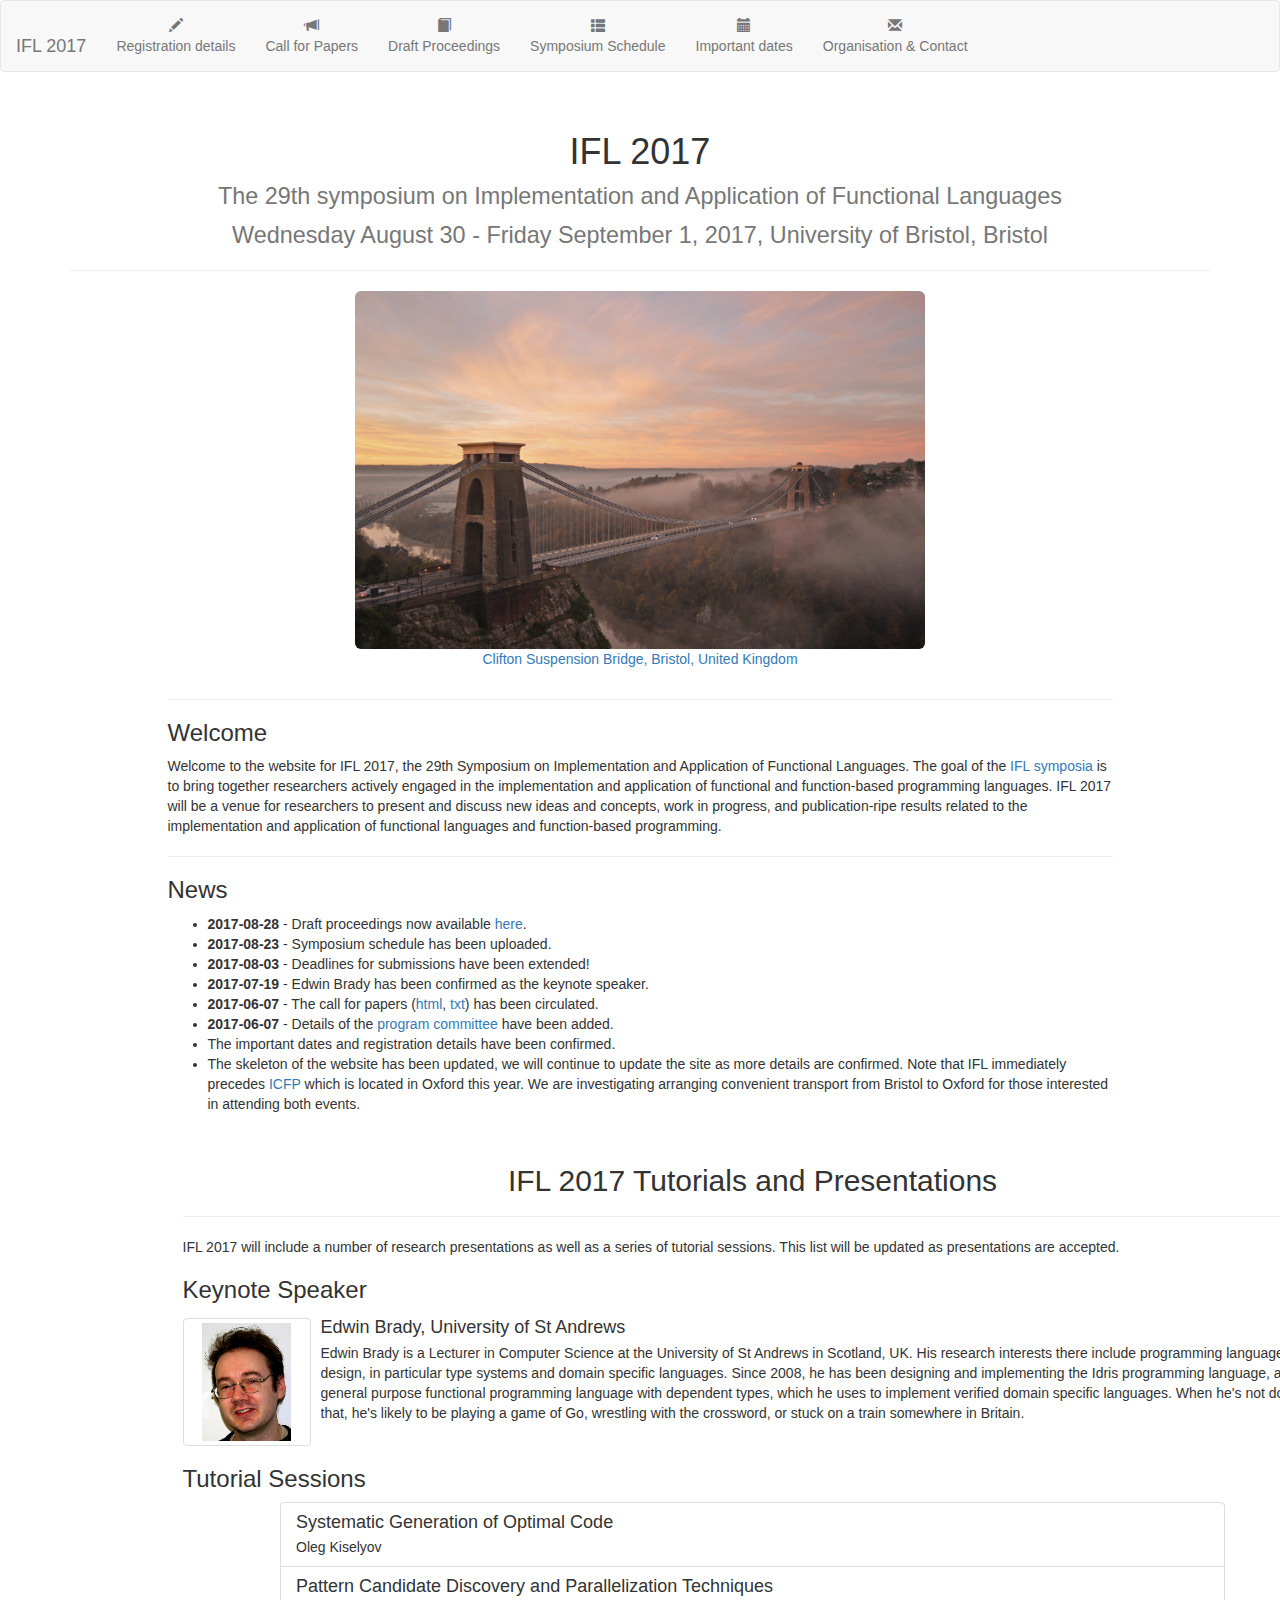
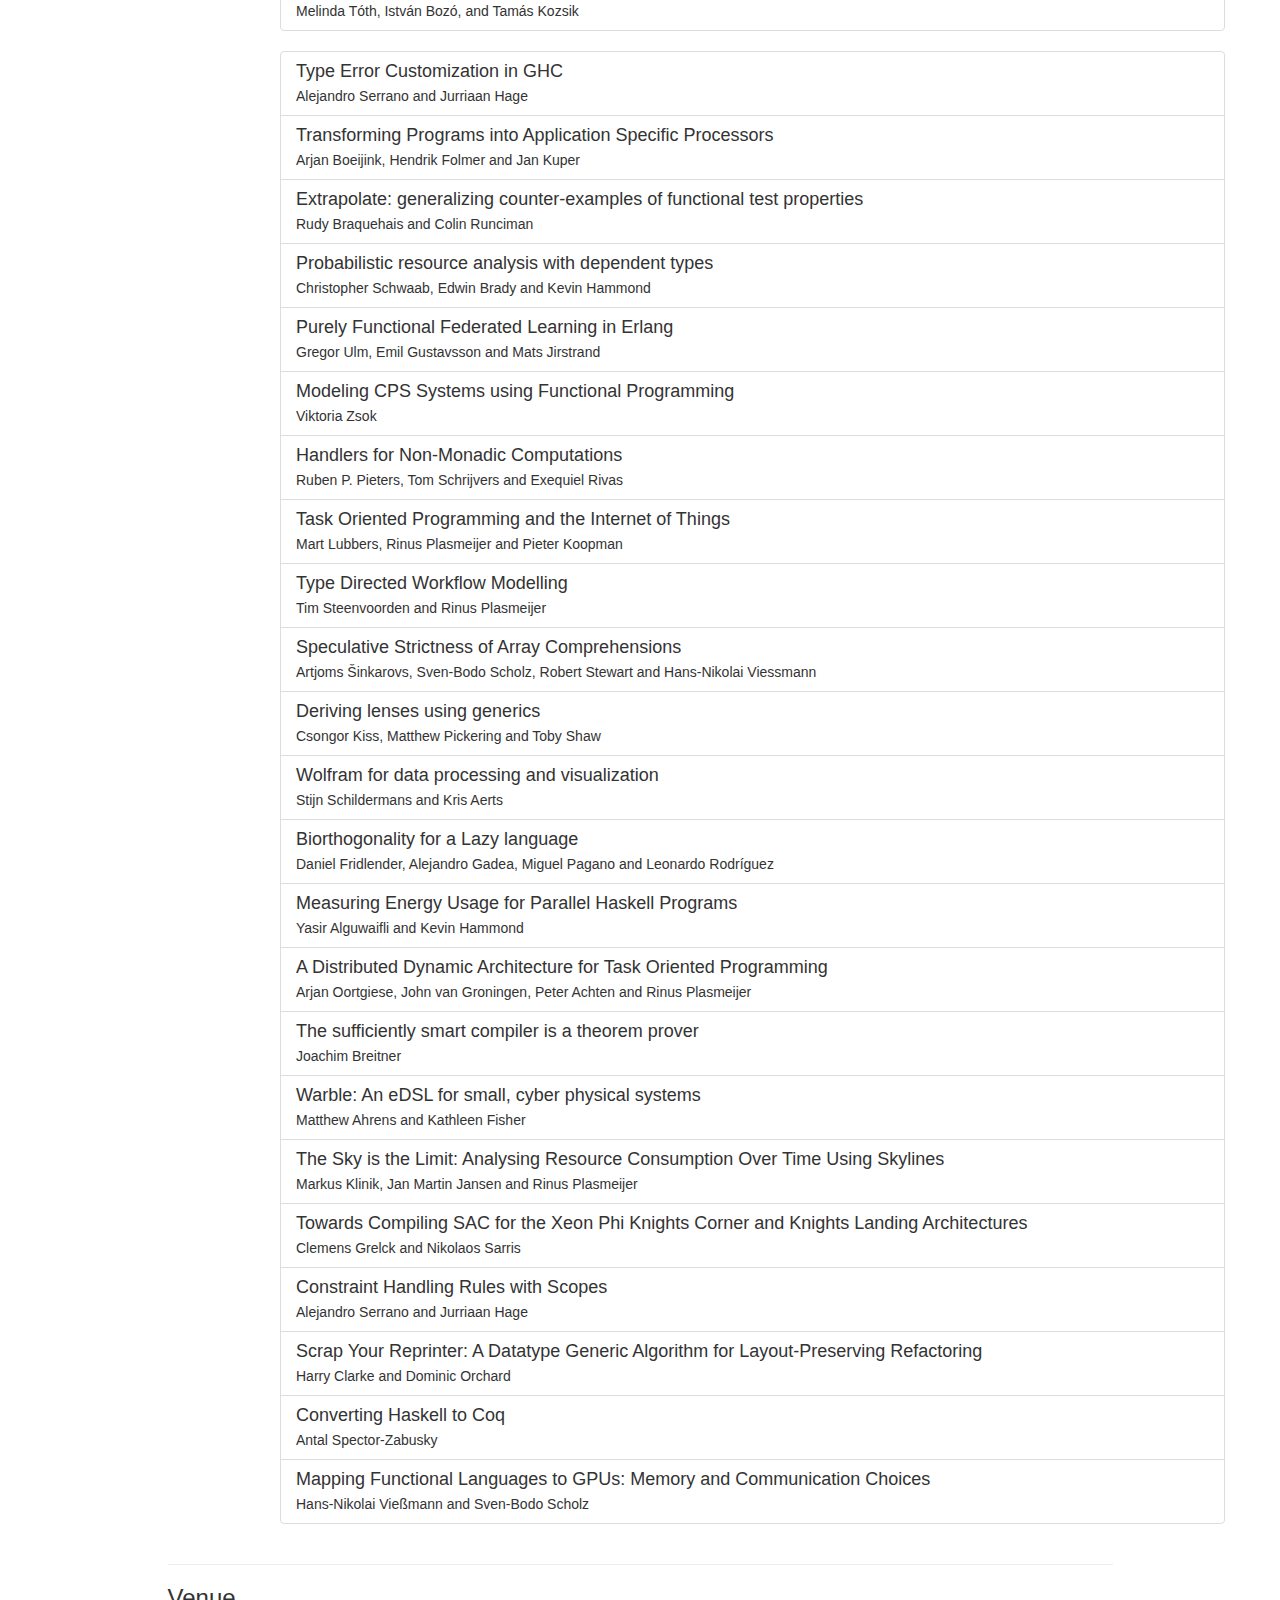
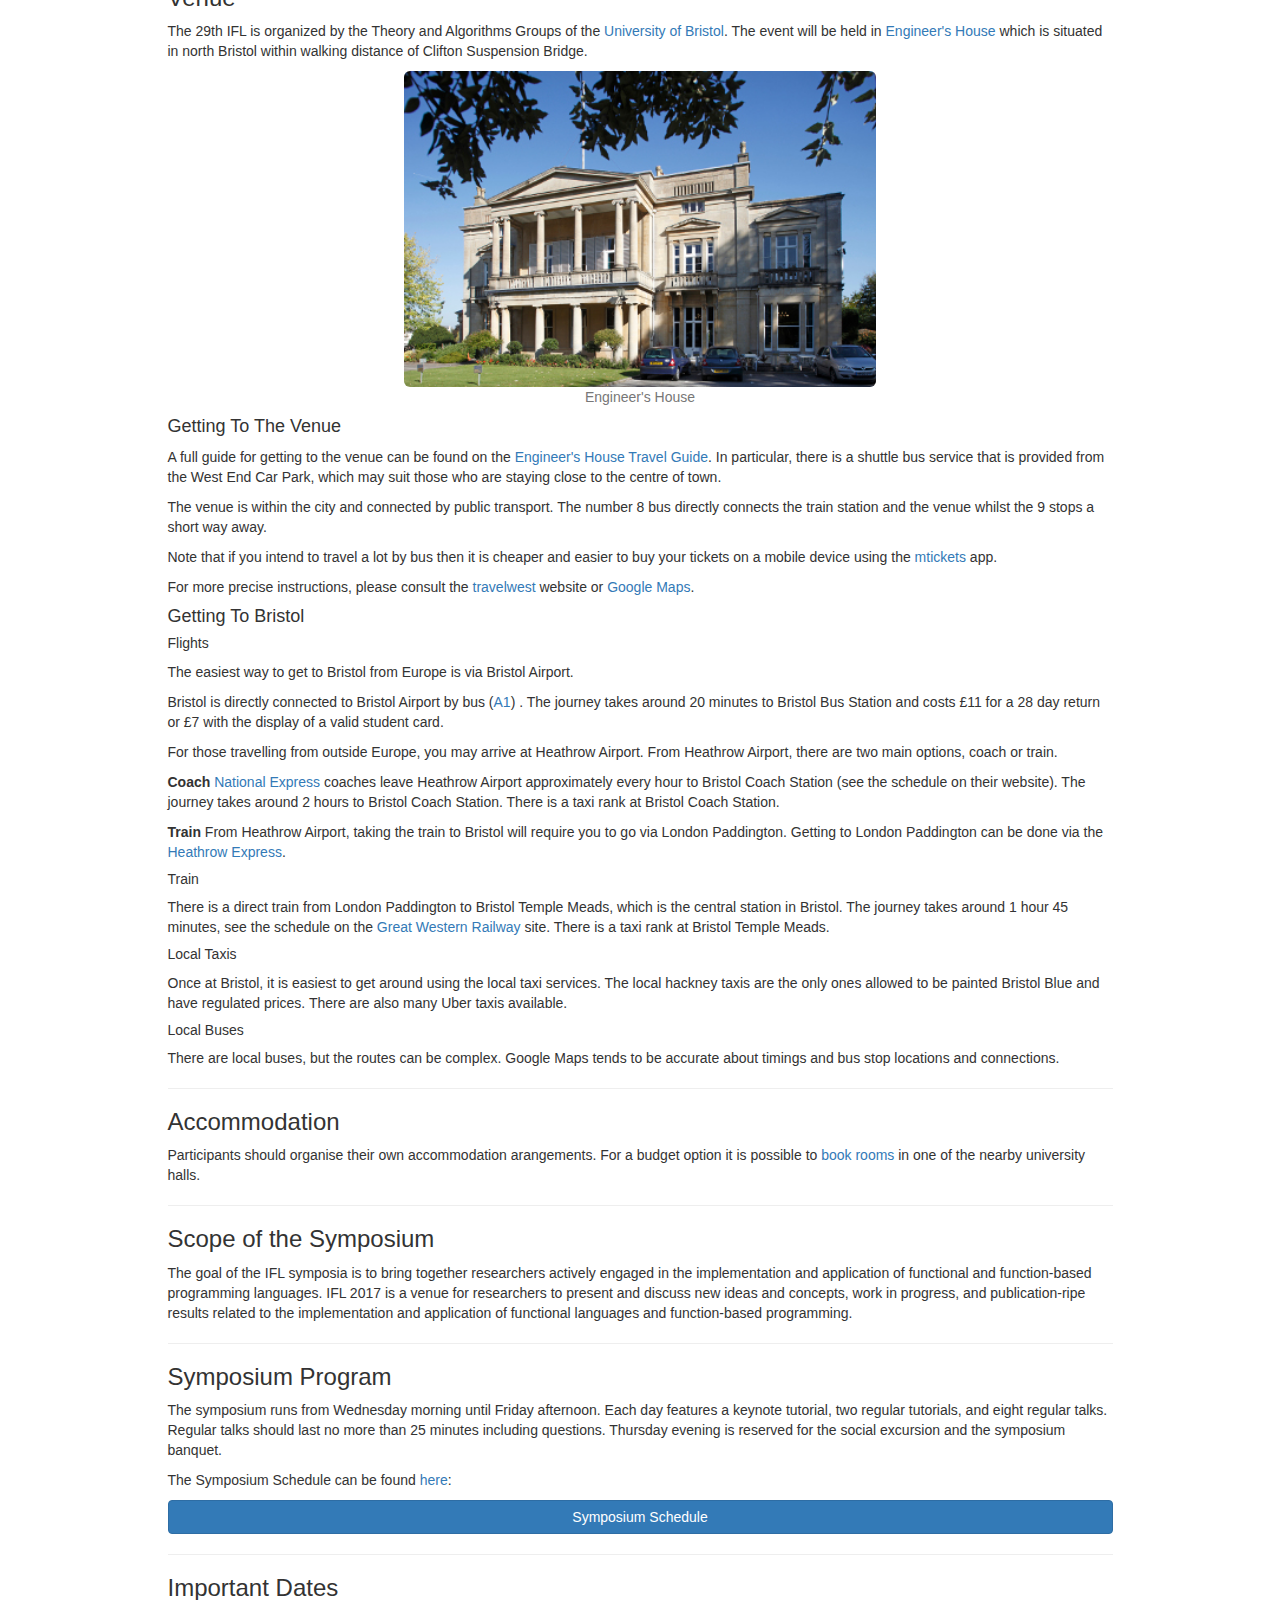
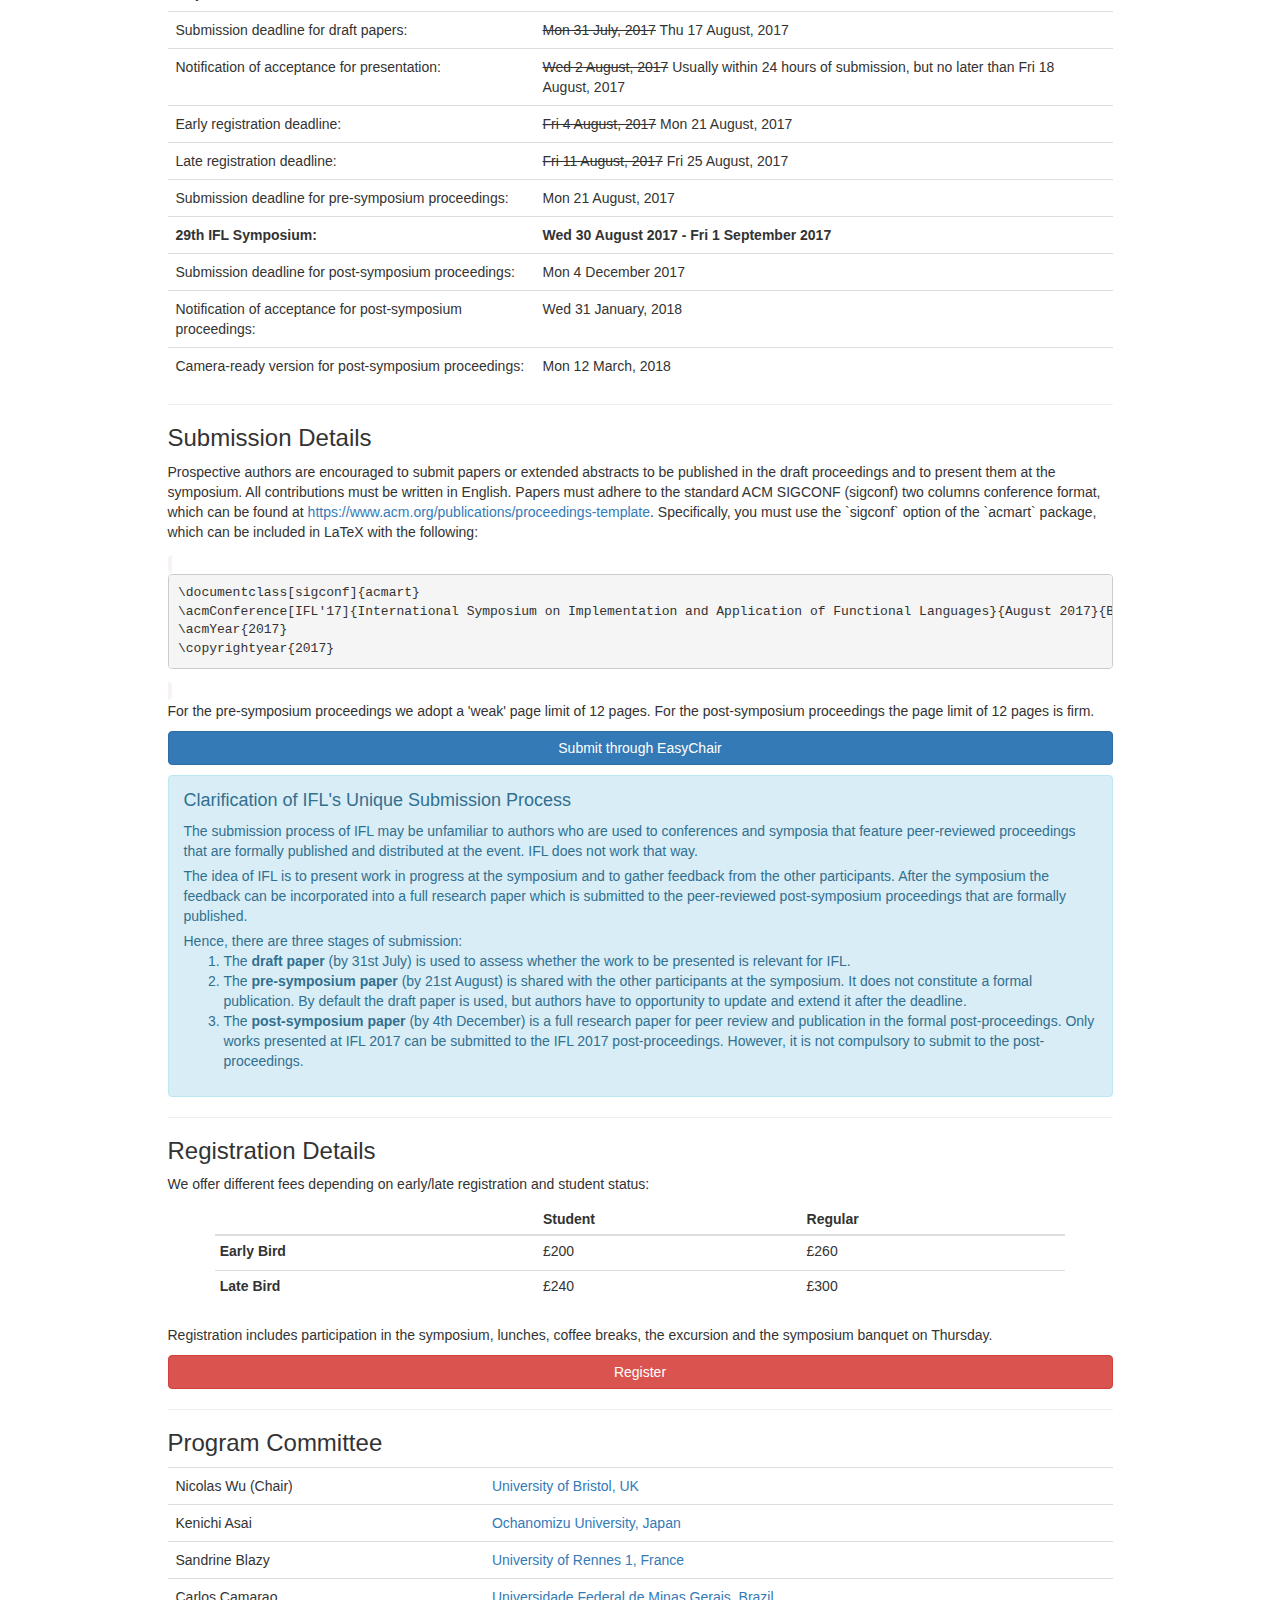
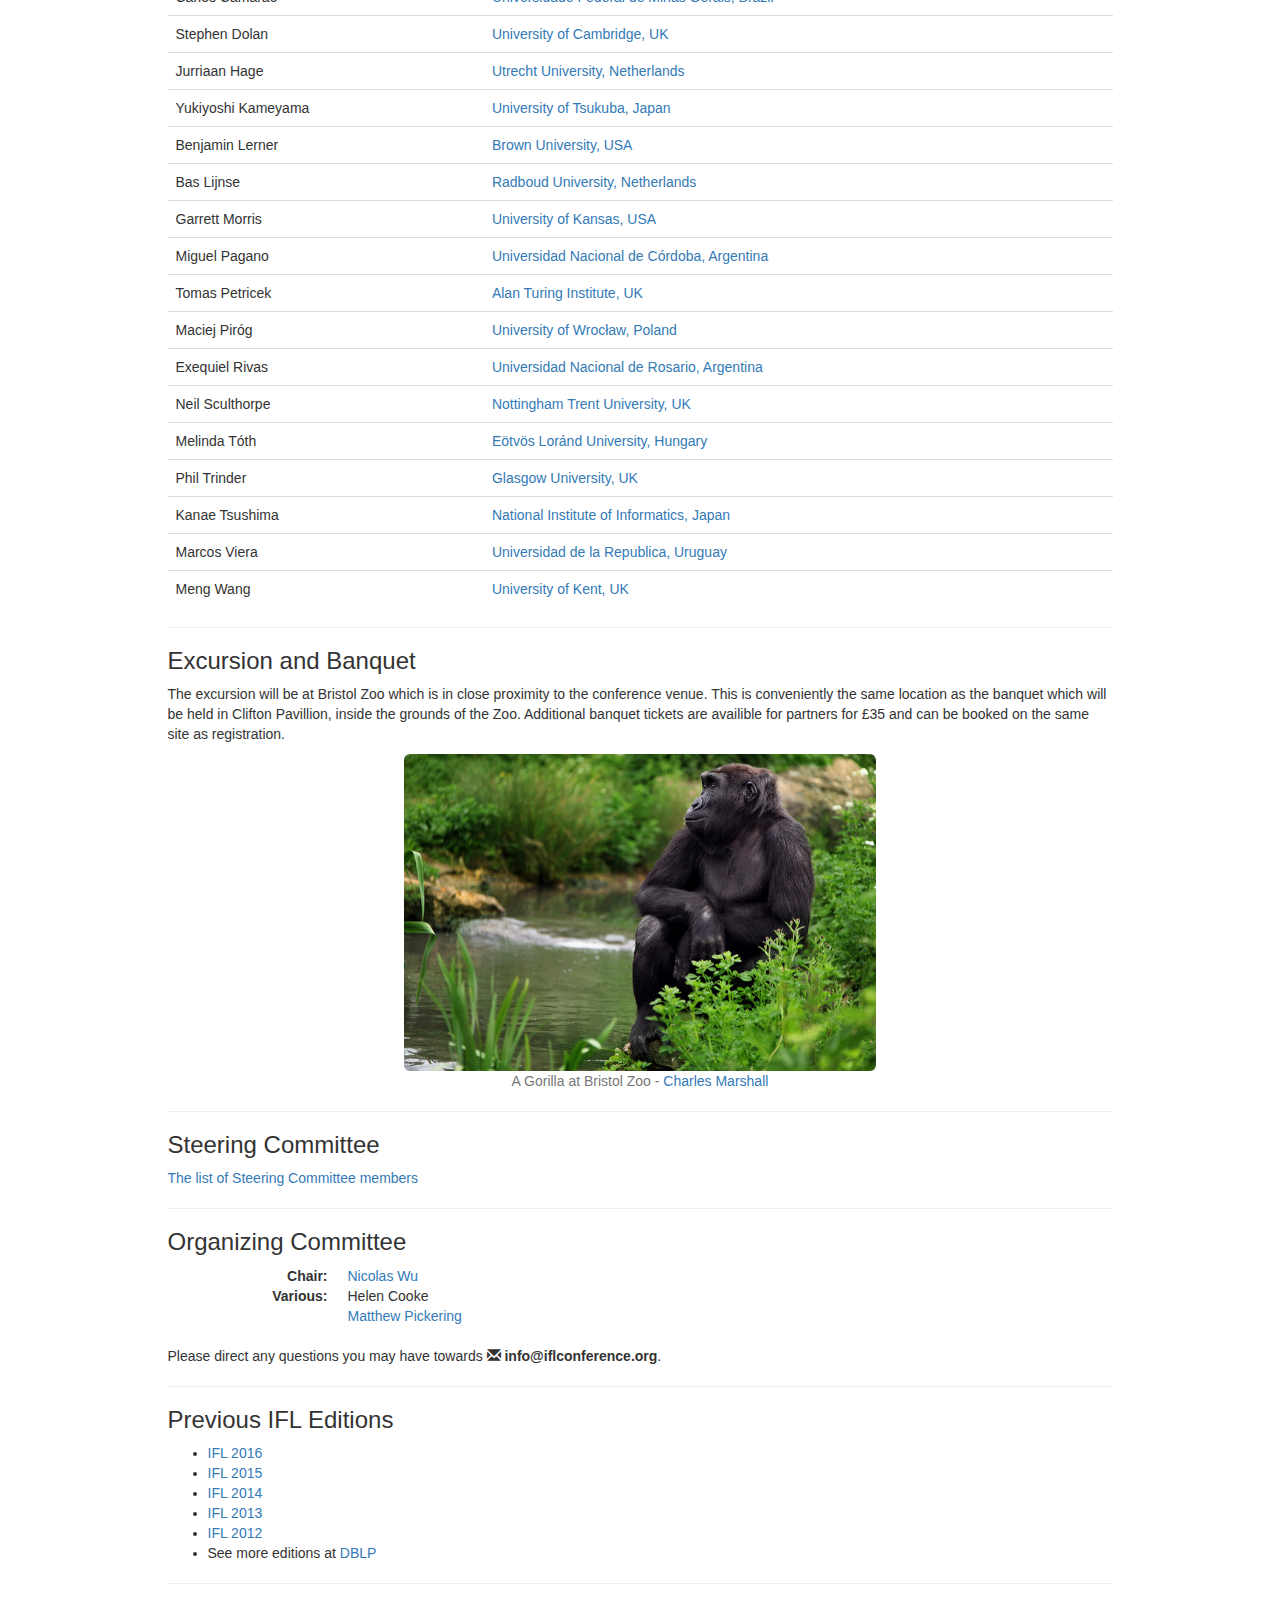
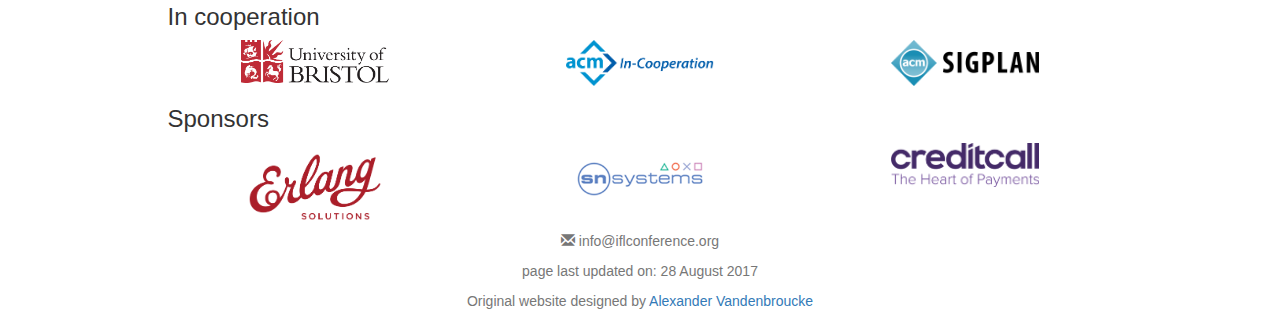
<file: index.html>
<?xml version="1.0" encoding="UTF-8" ?>
<!DOCTYPE html PUBLIC "-//W3C//DTD XHTML 1.0 Strict//EN" "http://www.w3.org/TR/xhtml1/DTD/xhtml1-strict.dtd">
<html xmlns="http://www.w3.org/1999/xhtml" xml:lang="en" lang="en">
  <head>
    <meta charset="utf-8" />
    <meta http-equiv="X-UA-Compatible" content="IE=edge" />
    <meta name="viewport" content="width=device-width, initial-scale=1" />
    <!-- The above 3 meta tags *must* come first in the head; any other head content must come *after* these tags -->

    <!-- Bootstrap -->
    <link href="css/bootstrap.min.css" rel="stylesheet" />

    <!-- HTML5 shim and Respond.js for IE8 support of HTML5 elements and media queries -->
    <!-- WARNING: Respond.js doesn't work if you view the page via file:// -->
    <!--[if lt IE 9]>
      <script src="https://oss.maxcdn.com/html5shiv/3.7.2/html5shiv.min.js"></script>
      <script src="https://oss.maxcdn.com/respond/1.4.2/respond.min.js"></script>
      <![endif]-->

    <meta http-equiv="Content-Type" content="text/html; charset=UTF-8" />
    <title>IFL 2017 - Bristol, UK </title>
    <link rel="stylesheet" type="text/css" href="./css/default.css" />
  </head>
  <body>


    <!-- navbar -->
    <nav class="navbar navbar-default">
      <div class="container-fluid">
	<!-- Brand and toggle get grouped for better mobile display -->
	<div class="navbar-header">
	  <button type="button" class="navbar-toggle collapsed" data-toggle="collapse" data-target="#navbar" aria-expanded="false" aria-control="navbar">
            <span class="sr-only">Toggle navigation</span>
            <span class="icon-bar"></span>
            <span class="icon-bar"></span>
            <span class="icon-bar"></span>
	  </button>
	  <a class="navbar-brand" href="index.html"><br class="hidden-xs" />IFL 2017</a>
	</div>
	<div id="navbar" class="collapse navbar-collapse">
	  <ul class="nav navbar-nav">
	    <li><a class="text-center" href="#registration">
		<span class="glyphicon glyphicon-pencil" aria-hidden="true"></span><br />
		Registration details</a></li>
	    <li>
	      <a class="text-center" href="cfp.html">
		<span class="glyphicon glyphicon-bullhorn" aria-hidden="true"></span><br />
		  Call for Papers</a>
	    </li>
	    <li>
	      <a class="text-center" href="IFL_2017_Preproceedings.pdf">
		<span class="glyphicon glyphicon-book" aria-hidden="true"></span><br />
		  Draft Proceedings</a>
	    </li>
	    <li><a class="text-center" href="https://docs.google.com/spreadsheets/u/1/d/e/2PACX-1vTLpu6bIMNyHjg91xldigpQ48y8f40dSX2D0GuO6yq-9-8IZUWcyaZjF60Bc9DID3cmRsLaYFFlEikC/pubhtml?gid=0&single=true">
		<span class="glyphicon glyphicon-th-list" aria-hidden="true"></span><br />
		Symposium Schedule</a></li>
	    <li><a class="text-center" href="index.html#dates">
		<span class="glyphicon glyphicon-calendar" aria-hidden="true"></span><br />
		Important dates</a>
	    </li>
    <!--
	    <li>
	      <a class="text-center" href="accepted.html">
		<span class="glyphicon glyphicon-book" aria-hidden="true"></span><br />
		Accepted Papers</a>
	    </li>
    -->
	    <li>
	      <a class="text-center" href="#organizers">
		<span class="glyphicon glyphicon-envelope" aria-hidden="true"></span><br />
		Organisation &amp; Contact</a>
	    </li>
	  </ul>
	</div>
      </div>
    </nav>

    <div class="container">
      <div class="page-header text-center">
	<h1>
	  IFL 2017 <br />
	  <small>The 29th symposium on Implementation and Application of Functional Languages</small><br />
	  <small>Wednesday August 30 - Friday September 1, 2017, University of Bristol, Bristol</small>
	</h1>
      </div>
      <div class="text-center">
	<img class="img-rounded" src="./images/suspension_bridge_smaller.jpg" alt="Clifton Suspension Bridge!" />
  <p class="text-muted"><a href="https://www.flickr.com/photos/harshilshah/26103286473/">Clifton Suspension Bridge, Bristol, United Kingdom</a></p>
      </div>


      <div class="row">
	<div class="col-md-1">
	</div>
	<div class="col-md-10">

<hr/>
<h3><a name="welcome" id="welcome"></a>Welcome</h3>

<p>Welcome to the website for IFL 2017, the 29th Symposium on Implementation
and Application of Functional Languages.
The goal of the <a href="http://www.cs.uu.nl/wiki/bin/view/IFL/WebHome">IFL
symposia</a> is to bring together researchers actively engaged in the
implementation and application of functional and function-based programming
languages. IFL 2017 will be a venue for researchers to present and discuss new
ideas and concepts, work in progress, and publication-ripe results related to
the implementation and application of functional languages and function-based
programming.</p>
<hr/>

<h3><a name="news" id="news"></a>News</h3>
<ul>
  <li> <b> 2017-08-28 </b> - Draft proceedings now available <a href="IFL_2017_Preproceedings.pdf">here</a>. </li>
  <li> <b> 2017-08-23 </b> - Symposium schedule has been uploaded. </li>
  <li> <b> 2017-08-03 </b> - Deadlines for submissions have been extended! </li>
  <li> <b> 2017-07-19 </b> - Edwin Brady has been confirmed as the keynote speaker. </li>
  <li> <b> 2017-06-07 </b> - The call for papers (<a href="cfp.html">html</a>, <a href="cfp.txt">txt</a>) has been circulated. </li>
  <li> <b> 2017-06-07 </b> - Details of the <a href="#committee">program committee</a> have been added. </li>
  <li> The important dates and registration details have been confirmed. </li>
  <li>
    The skeleton of the website has been updated, we will continue to update the site as more details are confirmed.
    Note that IFL immediately precedes <a href="http://conf.researchr.org/home/icfp-2017">ICFP</a>
    which is located in Oxford this year. We are investigating arranging convenient transport
    from Bristol to Oxford for those interested in attending both events.
  </li>
</ul>

<div class="container">
  <div class="page-header text-center">
	<h2>
	  IFL 2017 Tutorials and Presentations <br />
	</h2>
  </div>

  IFL 2017 will include a number of research presentations as well as
  a series of tutorial sessions. This list will be updated as
  presentations are accepted.

<h3><a name="keynote" id="keynote"></a>Keynote Speaker</h3>
<div class="media">
  <div class="media-left media-middle">
    <a href="https://edwinb.wordpress.com/">
      <img class="media-object img-thumbnail" src="images/brady.jpg" alt="Edwin Brady" style="width: 128px; height:128px;">
    </a>
  </div>
  <div class="media-body">
    <h4 class="media-heading">Edwin Brady, University of St Andrews</h4>
    <!--
    <h5>Functional Programming in an Impure World: a Tool Builder's Perspective</h5>
    -->
<p>
Edwin Brady is a Lecturer in Computer Science at the University of St
Andrews in Scotland, UK. His research interests there include
programming language design, in particular type systems and domain
specific languages. Since 2008, he has been designing and implementing
the Idris programming language, a general purpose functional programming
language with dependent types, which he uses to implement verified
domain specific languages. When he's not doing that, he's likely to be
playing a game of Go, wrestling with the crossword, or stuck on a train
somewhere in Britain.
</p>
  </div>
</div>

  <h3> 
	  Tutorial Sessions<br />
  </h3>

  <div class="row">
    <div class="col-md-1">
    </div>
    <div class="col-md-10">

      <div class="list-group">
        <div class="list-group-item">
          <h4 class="list-group-item-heading">Systematic Generation of Optimal Code</h4>
          <p class="list-group-item-text">Oleg Kiselyov</p>
        </div>
        <div class="list-group-item">
          <h4 class="list-group-item-heading">Pattern Candidate Discovery and Parallelization Techniques</h4>
          <p class="list-group-item-text">Melinda Tóth, István Bozó, and Tamás Kozsik</p>
        </div>
      </div>
    </div>
  </div>




  <div class="row">
    <div class="col-md-1">
    </div>
    <div class="col-md-10">

      <div class="list-group">
        <div class="list-group-item">
          <h4 class="list-group-item-heading">Type Error Customization in GHC</h4>
          <p class="list-group-item-text">Alejandro Serrano and Jurriaan Hage</p>
        </div>
        <div class="list-group-item">
          <h4 class="list-group-item-heading">Transforming Programs into Application Specific Processors</h4>
          <p class="list-group-item-text">Arjan Boeijink, Hendrik Folmer and Jan Kuper</p>
        </div>
        <div class="list-group-item">
          <h4 class="list-group-item-heading">Extrapolate: generalizing counter-examples of functional test properties</h4>
          <p class="list-group-item-text">Rudy Braquehais and Colin Runciman</p>
        </div>
        <div class="list-group-item">
          <h4 class="list-group-item-heading">Probabilistic resource analysis with dependent types</h4>
          <p class="list-group-item-text">Christopher Schwaab, Edwin Brady and Kevin Hammond</p>
        </div>
        <div class="list-group-item">
          <h4 class="list-group-item-heading">Purely Functional Federated Learning in Erlang</h4>
          <p class="list-group-item-text">Gregor Ulm, Emil Gustavsson and Mats Jirstrand</p>
        </div>
        <div class="list-group-item">
          <h4 class="list-group-item-heading">Modeling CPS Systems using Functional Programming</h4>
          <p class="list-group-item-text">Viktoria Zsok</p>
        </div>
        <div class="list-group-item">
          <h4 class="list-group-item-heading">Handlers for Non-Monadic Computations</h4>
          <p class="list-group-item-text">Ruben P. Pieters, Tom Schrijvers and Exequiel Rivas</p>
        </div>
        <div class="list-group-item">
          <h4 class="list-group-item-heading">Task Oriented Programming and the Internet of Things</h4>
          <p class="list-group-item-text">Mart Lubbers, Rinus Plasmeijer and Pieter Koopman</p>
        </div>
        <div class="list-group-item">
          <h4 class="list-group-item-heading">Type Directed Workflow Modelling</h4>
          <p class="list-group-item-text">Tim Steenvoorden and Rinus Plasmeijer</p>
        </div>
        <div class="list-group-item">
          <h4 class="list-group-item-heading">Speculative Strictness of Array Comprehensions</h4>
          <p class="list-group-item-text">Artjoms Šinkarovs, Sven-Bodo Scholz, Robert Stewart and Hans-Nikolai Viessmann</p>
        </div>
        <div class="list-group-item">
          <h4 class="list-group-item-heading">Deriving lenses using generics</h4>
          <p class="list-group-item-text">Csongor Kiss, Matthew Pickering and Toby Shaw</p>
        </div>
        <div class="list-group-item">
          <h4 class="list-group-item-heading">Wolfram for data processing and visualization</h4>
          <p class="list-group-item-text">Stijn Schildermans and Kris Aerts</p>
        </div>
        <div class="list-group-item">
          <h4 class="list-group-item-heading">Biorthogonality for a Lazy language</h4>
          <p class="list-group-item-text">Daniel Fridlender, Alejandro Gadea, Miguel Pagano and Leonardo Rodríguez</p>
        </div>
        <div class="list-group-item">
          <h4 class="list-group-item-heading">Measuring Energy Usage for Parallel Haskell Programs</h4>
          <p class="list-group-item-text">Yasir Alguwaifli and Kevin Hammond</p>
        </div>
        <div class="list-group-item">
          <h4 class="list-group-item-heading">A Distributed Dynamic Architecture for Task Oriented Programming</h4>
          <p class="list-group-item-text">Arjan Oortgiese, John van Groningen, Peter Achten and Rinus Plasmeijer</p>
        </div>
        <div class="list-group-item">
          <h4 class="list-group-item-heading">The sufficiently smart compiler is a theorem prover</h4>
          <p class="list-group-item-text">Joachim Breitner</p>
        </div>
        <div class="list-group-item">
          <h4 class="list-group-item-heading">Warble: An eDSL for small, cyber physical systems</h4>
          <p class="list-group-item-text">Matthew Ahrens and Kathleen Fisher</p>
        </div>
        <div class="list-group-item">
          <h4 class="list-group-item-heading">The Sky is the Limit: Analysing Resource Consumption Over Time Using Skylines</h4>
          <p class="list-group-item-text">Markus Klinik, Jan Martin Jansen and Rinus Plasmeijer</p>
        </div>
        <div class="list-group-item">
          <h4 class="list-group-item-heading">Towards Compiling SAC for the Xeon Phi Knights Corner and Knights Landing Architectures</h4>
          <p class="list-group-item-text">Clemens Grelck and Nikolaos Sarris</p>
        </div>
        <div class="list-group-item">
          <h4 class="list-group-item-heading">Constraint Handling Rules with Scopes	</h4>
          <p class="list-group-item-text">Alejandro Serrano and Jurriaan Hage</p>
        </div>
        <div class="list-group-item">
          <h4 class="list-group-item-heading">Scrap Your Reprinter: A Datatype Generic Algorithm for Layout-Preserving Refactoring</h4>
          <p class="list-group-item-text">Harry Clarke and Dominic Orchard</p>
        </div>
        <div class="list-group-item">
          <h4 class="list-group-item-heading">Converting Haskell to Coq</h4>
          <p class="list-group-item-text">Antal Spector-Zabusky</p>
        </div>
        <div class="list-group-item">
          <h4 class="list-group-item-heading">Mapping Functional Languages to GPUs: Memory and Communication Choices</h4>
          <p class="list-group-item-text">Hans-Nikolai Vießmann and Sven-Bodo Scholz</p>
        </div>
      </div>
    </div>
  </div>

</div>

<hr/>

<h3><a name="venue" id="venue"></a>Venue</h3>
<p>The 29th IFL is organized by the Theory and Algorithms Groups
of the <a href="https://www.bris.ac.uk">University of Bristol</a>.
The event will be held in <a href="https://www.eef.org.uk/venues/engineers-house-bristol">Engineer's House</a>
which is situated in north Bristol within walking distance of Clifton Suspension Bridge.
</p>
<!---
<div class="row">
  <div class="col-xs-3 col-sm-4 col-md-4"> </div>
  <div class="col-xs-6 col-sm-4 col-md-4">
    <a style="display: inline-block;" class="thumbnail" href="https://drive.google.com/open?id=11TWK49VB0VoIVjP4g6rDG2futg8&usp=sharing" target="_blank">
      <img style="width: 100%; display: block;" src="images/symposium-map-thumbnail.png" alt="symposium map" />
    </a>
  </div>
</div>
<div class="text-center caption text-muted">
  <p>The symposium map marks all important locations.</p>
</div>
-->

<div class="text-center">
  <img class="img-rounded" src="./images/engineershouse_small.jpg" alt="Engineer's House" />
  <p class="text-muted">Engineer's House</p>
</div>

<h4>Getting To The Venue</h4>

<p>
A full guide for getting to the venue can be found on the <a href="https://www.eef.org.uk/~/media/2d1c6b79a5d241d5bdab63f7e7f96fbd.pdf?la=en">Engineer's House Travel Guide</a>. In particular, there is a shuttle bus
service that is provided from the West End Car Park, which may suit
those who are staying close to the centre of town.
</p>

<p>
The venue is within the city and connected by public transport. The number 8 bus
directly connects the train station and the venue whilst the 9 stops a short way away.
</p>

<p>
Note that if you intend to travel a lot by bus then it is cheaper and easier to buy
your tickets on a mobile device using the <a href="https://www.firstgroup.com/bristol-bath-and-west/tickets/ticket-types/mtickets">mtickets</a> app.
</p>

<p>
For more precise instructions, please consult the <a href="https://travelwest.info/">travelwest</a> website or <a href="http://maps.google.com">Google Maps</a>.
</p>


<h4>Getting To Bristol</h4>
<p>
<h5>Flights</h5>
<p>
The easiest way to get to Bristol from Europe is via Bristol Airport.
</p>

<p>
Bristol is directly connected to Bristol Airport by bus (<a href="https://flyer.bristolairport.co.uk/">A1</a>)
. The journey takes around 20 minutes to Bristol Bus Station and costs £11 for a 28 day return
or £7 with the display of a valid student card.
</p>

<p>
For those travelling from outside Europe, you may arrive at Heathrow Airport.
From Heathrow Airport, there are two main options, coach or train.
</p>

<p>
<b>Coach</b> <a href = "http://coach.nationalexpress.com/">National Express</a>
coaches leave Heathrow Airport approximately every hour to Bristol Coach
Station (see the schedule on their website). The journey takes around 2 hours to
Bristol Coach Station. There is a taxi rank at Bristol Coach Station.
</p>

<p>
<b>Train</b>
From Heathrow Airport, taking the train to Bristol will require you to go via London
Paddington. Getting to London Paddington can be done via the <a href="https://www.heathrowexpress.com/">Heathrow Express</a>.
</p>


<h5>Train</h5>
<p>
There is a direct train from London Paddington to Bristol Temple Meads, which
is the central station in Bristol. The journey takes around 1 hour 45 minutes,
see the schedule on the <a href="https://www.gwr.com">Great Western Railway</a> site. There is a taxi rank
at Bristol Temple Meads.
</p>

<h5>Local Taxis</h5>
<p>
Once at Bristol, it is easiest to get around using the local taxi
services. The local hackney taxis are the only ones allowed to be
painted Bristol Blue and have regulated prices. There are also many
Uber taxis available.
</p>

<h5>
Local Buses
</h5>
<p>
There are local buses, but the routes can be complex. Google Maps tends to be accurate about timings and bus stop locations and connections.
</p>


<hr/>
<h3><a name="venue" id="venue"></a>Accommodation</h3>
Participants should organise their own accommodation arangements. For a budget option
it is possible to <a href="http://www.universityrooms.com/en/city/bristol/home">book rooms</a> in one of the nearby university halls.
<hr/>
<h3><a name="scope" id="scope"></a>Scope of the Symposium</h3>
The goal of the IFL symposia is to bring together researchers actively engaged
in the implementation and application of functional and function-based
programming languages. IFL 2017 is a venue for researchers to present and
discuss new ideas and concepts, work in progress, and publication-ripe results
related to the implementation and application of functional languages and
function-based programming.
<hr/>
<h3><a name="program" id="program"></a>Symposium Program</h3>
<p>
The symposium runs from Wednesday morning until Friday afternoon.
Each day features a keynote tutorial, two regular tutorials, and eight regular talks.
Regular talks should last no more than 25 minutes including questions.
Thursday evening is reserved for the social excursion and the symposium banquet.
</p>
<p>
The Symposium Schedule can be found <a href="https://docs.google.com/spreadsheets/u/1/d/e/2PACX-1vTLpu6bIMNyHjg91xldigpQ48y8f40dSX2D0GuO6yq-9-8IZUWcyaZjF60Bc9DID3cmRsLaYFFlEikC/pubhtml?gid=0&single=true">here</a>:
</p>
<a href="https://docs.google.com/spreadsheets/u/1/d/e/2PACX-1vTLpu6bIMNyHjg91xldigpQ48y8f40dSX2D0GuO6yq-9-8IZUWcyaZjF60Bc9DID3cmRsLaYFFlEikC/pubhtml?gid=0&single=true" class="btn btn-primary center-block" role="button">Symposium Schedule</a>

<!--
<p>
Here is the list of <a href="accepted.html">accepted papers</a>.
</p>

<div class="panel panel-info">
  <div class="panel-heading">
    <h3 class="panel-title">Wednesday, August 31</h3>
  </div>
  <table class="table">
    <thead>
      <th class="program-name"></th>
      <th class="program-start">Start</th>
      <th class="program-end">End</th>
    </thead>
    <tbody>
      <tr>
	<td><h4>Registration</h4></td>
	<td>8:00</td>
	<td>8:50</td>
      </tr>
      <tr>
	<td><h4>Intro</h4></td>
	<td>8:50</td>
	<td>9:00</td>
      </tr>
      <tr class="program-keynote">
	<td>
	  <h4>Keynote</h4>
	  Coen De Roover. <i>Functional Programming in an Impure World: A
	    Tool Builder's Perspective</i>
	  <p class="text-muted">Chair: <em>Christophe Scholliers</em></p>
	</td>
	<td>9:00</td>
	<td>10:00</td>
      </tr>
      <tr class="program-session">
	<td>
	  <h4>Morning Session 1</h4>
	  <p class="text-muted">Chair: <em>Christophe Scholliers</em></p>
	  <ul>
	    <li>
	      Justin Dawson, Mark Grebe, David Young and Andrew Gill.
	      <i>How to Tell a Monad to Go Away: Remote monads, and other
		remote structures</i>
	    </li>
	  </ul>
	</td>
	<td>10:00</td>
	<td>10:25</td>
      </tr>
      <tr>
	<td><h4>Coffee Break</h4></td>
	<td>10:25</td>
	<td>10:50</td>
      </tr>
      <tr class="program-session">
	<td>
	  <h4>Morning Session 2</h4>
	  <p class="text-muted">Chair: <em>Jurriaan Hage</em></p>
	  <ul>
	    <li>
	      Christophe De Troyer, Wolfgang De Meuter and Christophe
	      Scholliers. <i>Practical Session Types</i>
	    </li>
	    <li>Ryan Yates and Michael Scott.
	      <i>Improving STM Performance with Transactional Structs</i>
	    </li>
	    <li>
	      Nikita Frolov. <i>Laying Tiles Ornamentally</i>
	    </li>
	  </ul>
	</td>
	<td>10:50</td>
	<td>12:05</td>
      </tr>
      <tr>
	<td><h4>Lunch Break</h4></td>
	<td>12:05</td>
	<td>13:30</td>
      </tr>
      <tr class="program-session">
	<td>
	  <h4>Afternoon Session 1</h4>
	  <p class="text-muted">Chair: <em>Sven-Bodo Scholz</em></p>
	  <ul>
	    <li>
	      Chide Groenouwe and John-Jules Meyer.
	      <i>Giving Non-Programmers Instant Playful Access to Polymorphism
		and Algebraic Data Structures through Maramafication</i>
	    </li>
	    <li>
	      Sebastian Nielebock and Frank Ortmeier.
	      <i>Adoption of Lambda-Expressions in Object-Oriented Programs
		does not necessarily decrease Source Code Size</i>
	    </li>
	    <li>
	      Markus Klinik, Jan Martin Jansen and Rinus Plasmeijer.
	      <i>Predicting Resource Consumption of Higher-Order Workflows</i>
	    </li>
	  </ul>
	</td>
	<td>13:30</td>
	<td>14:45</td>
      </tr>
      <tr>
	<td><h4>Coffee Break</h4></td>
	<td>14:45</td>
	<td>15:10</td>
      </tr>
      <tr class="program-session">
	<td>
	  <h4>Afternoon Session 2</h4>
	  <p class="text-muted">Chair: <em>Marco T. Morazan</em></p>
	  <ul>
	    <li>Victor Cacciari Miraldo and Wouter Swierstra.
	      <i>Structure-aware version control</i>
	    </li>
	    <li>
	      Kanae Tsushima.
	      <i>A semi-embedded incremental parsing</i>
	    </li>
	    <li>
	      Alejandro Serrano and Jurriaan Hage.
	      <i>Typed and Monadic Constraint Handling Rules with Priorities
		and Disjunction</i>
	    </li>
	  </ul>
	</td>
	<td>15:10</td>
	<td>16:25</td>
      </tr>
      <tr>
	<td><h4>Short Break</h4></td>
	<td>16:25</td>
	<td>16:40</td>
      </tr>
      <tr class="program-session">
	<td>
	  <h4>Afternoon Session 3</h4>
	  <p class="text-muted">Chair: <em>Nicolas Wu</em></p>
	  <ul>
	    <li>Stephen Adams and Simon Thompson.
	      <i>Refactoring Monads as Applicative Functors</i>
	    </li>
	    <li>
	      Alejandro Serrano.
	      <i>Lifting Type Classes and Their Laws Through Applicative
		Functors</i>
	    </li>
	    <li>
	      Pablo Lamela Seijas and Simon Thompson.
	      <i>Identifying and introducing interfaces and callbacks using
		Wrangler</i>
	    </li>
	  </ul>
	</td>
	<td>16:40</td>
	<td>17:55</td>
      </tr>
    </tbody>
  </table>
</div>

<div class="panel panel-info">
  <div class="panel-heading">
    <h3 class="panel-title">Thursday, September 1</h3>
  </div>
  <table class="table">
    <thead>
      <th class="program-name"></th>
      <th class="program-start">Start</th>
      <th class="program-end">End</th>
    </thead>
    <tbody>
      <tr class="program-session">
	<td>
	  <h4>Morning Session 3</h4>
	  <p class="text-muted">Chair: <em>Coen De Roover</em></p>
	  <ul>
	    <li>Marco T. Morazan, Lindsey M. Reams and Nicholas R. Olson.
	      <i>Taming Memory Allocation for Lambda</i>
	    </li>
	    <li>
	      Jan Martin Jansen.
	      <i>A Portable VM-based implementation Platform for non-strict
		Functional Programming Languages</i>
	      </li>
	    <li>
	      Jeffrey Murphy, Bhargav Shivkumar and Lukasz Ziarek.
	      <i>Embedded SML using the MLton compiler</i>
	    </li>
	  </ul>
	</td>
	<td>9:00</td>
	<td>10:15</td>
      </tr>
      <tr>
	<td>
	  <h4>Coffee Break</h4>
	</td>
	<td>10:15</td>
	<td>10:40</td>
      </tr>
      <tr class="program-session">
	<td>
	  <h4>Morning Session 4</h4>
	  <p class="text-muted">Chair: <em>Jan Martin Jansen</em></p>
	  <ul>
	    <li>
	      Patrick Kasting, Michael Reichhardt Hansen and Steen Vester.
	      <i>Synthesis of Railway-Signaling Plans using Reachability
		Games</i>
	    </li>
	    <li>
	      Andor Pénzes and Gábor Páli.
	      <i>Maintainable Software Architecture with Monads, Algebras, and
		Categories</i>
	    </li>
	    <li>
	      Arjan Oortgiese, John van Groningen, Bas Lijnse and Rinus
	      Plasmeijer.
	      <i>Task Oriented Programming on a Distributed Server
		Architecture</i>
	    </li>
	  </ul>
	</td>
	<td>10:40</td>
	<td>11:55</td>
      </tr>
      <tr>
	<td>
	  <h4>Lunch Break</h4>
	</td>
	<td>11:55</td>
	<td>13:00</td>
      </tr>
      <tr class="program-session">
	<td>
	  <h4>Afternoon Session 4</h4>
	  <p class="text-muted">Chair: <em>Maciej Pir&oacute;g</em></p>
	  <ul>
	    <li>Doaitse Swierstra, Marcos Viera and Atze Dijkstra.
	      <i>A Lazy Language Needs a Lazy Type System; Introducing
		Polymorphic Contexts</i>
	    </li>
	    <li>
	      Falco Peijnenburg, Jurriaan Hage and Alejandro Serrano.
	      <i>Type Directives and Type Graphs in Elm</i>
	    </li>
	    <li>
	      Venanzio Capretta, Graham Hutton and Mauro Jaskelioff.
	      <i>Contractive Functions on Infinite Data Structures</i>
	    </li>
	  </ul>
	</td>
	<td>13:00</td>
	<td>14:15</td>
      </tr>
      <tr>
	<td>
	  <h4>Coffee Break</h4>
	</td>
	<td>14:15</td>
	<td>14:40</td>
      </tr>
      <tr class="program-session">
	<td>
	  <h4>Afternoon Session 5</h4>
	  <p class="text-muted">Chair: <em>Pieter Koopman</em></p>
	  <ul>
	    <li>Yann Orlarey and Pierre Jouvelot.
	      <i>Signal Rate Inference for Multi-Dimensional Faust</i>
	    </li>
	    <li>
	      Olaf Chitil, Maarten Faddegon and Colin Runciman.
	      <i>A Lightweight Hat: Simple Type-Preserving Instrumentation for Self-Tracing Lazy Functional Programs</i>
	    </li>
	    <li>
	      Maarten Faddegon and Colin Runciman.
	      <i>Test Properties as Oracle for Algorithmic Debugging of Lazy
		Functional Programs</i>
	    </li>
	  </ul>
	</td>
	<td>14:40</td>
	<td>15:55</td>
      </tr>
      <tr>
	<td>
	  <h4>Excursion</h4>
          Your choice of:
          <ul>
            <li>Guided tour of the Stella Artois brewery</li>
            <li>Guided tour of the historic city of Leuven</li>
          </ul>
	</td>
	<td>16:30</td>
	<td>19:00</td>
      </tr>
      <tr>
	<td>
	  <h4>Symposium Banquet at the <a href="http://www.facultyclub.be/en/">Faculty Club</a></h4>
	</td>
	<td>19:30</td>
	<td></td>
      </tr>
    </tbody>
  </table>
</div>

<div class="panel panel-info">
  <div class="panel-heading">
    <h3 class="panel-title">Friday, September 2</h3>
  </div>
  <table class="table">
    <thead>
      <th class="program-name"></th>
      <th class="program-start">Start</th>
      <th class="program-end">End</th>
    </thead>
    <tbody>
      <tr class="program-keynote">
	<td>
	  <h4>Keynote</h4>
	  Nicolas Wu.
	  <i>The Implementation and Application of Effect Handlers</i>
	  <p class="text-muted">Chair: <em>Tom Schrijvers</em></p>
	</td>
	<td>9:00</td>
	<td>10:00</td>
      </tr>
      <tr class="program-session">
	<td>
	  <h4>Morning Session 5</h4>
	  <p class="text-muted">Chair: <em>Tom Schrijvers</em></p>
	  <ul>
	    <li>
	      Yorick Sijsling and Wouter Swierstra.
	      <i>Implementing Ornaments Through Reflection</i>
	    </li>
	  </ul>
	</td>
	<td>10:00</td>
	<td>10:25</td>
      </tr>
      <tr>
	<td>
	  <h4>Coffee Break</h4>
	</td>
	<td>10:25</td>
	<td>10:50</td>
      </tr>
      <tr class="program-session">
	<td>
	  <h4>Morning Session 6</h4>
	  <p class="text-muted">Chair: <em>Pierre Jouvelot</em></p>
	  <ul>
	    <li>
	      Gabriel Radanne, Vincent Balat, Jérôme Vouillon and
	      Vasilis Papavasileiou.
	      <i>Eliom: tierless Web programming from the ground up</i>
	    </li>
	    <li>Bas Lijnse and Rinus Plasmeijer.
	      <i>Towards Customizable Generic Task User-Interfaces in iTasks</i>
	    </li>
	    <li>
	      Peter Achten, Jurriën Stutterheim, Bas Lijnse and Rinus
	      Plasmeijer.
	      <i>Towards the Layout of Things</i>
	    </li>
	    <li>
	      <i>IFL 2017 Announcement</i>
	    </li>
	  </ul>
	</td>
	<td>10:50</td>
	<td>12:05</td>
      </tr>
      <tr>
	<td><h4>Lunch Break</h4></td>
	<td>12:05</td>
	<td>13:30</td>
      </tr>
      <tr class="program-session">
	<td>
	  <h4>Afternoon Session 6</h4>
	  <p class="text-muted">Chair: <em>Rinus Plasmeijer</em></p>
	  <ul>
	    <li>Keeley Abbott and Eric Walkingshaw.
	      <i>Valkyrie: A DSL for Mixed-Initiative Drone Control</i>
	    </li>
	    <li>David Tolpin, Jan Willem van de Meent, Hongseok Yang, and Frank Wood.
	      <i>Design and Implementation of Probabilistic Programming
		Language Anglican</i>
	    </li>
	    <li>Paul Griffioen.
	      <i>A Pure Semantics for Assignments</i>
	    </li>
	  </ul>
	</td>
	<td>13:30</td>
	<td>14:30</td>
      </tr>
      <tr>
	<td>
	  <h4>Coffee Break</h4>
	</td>
	<td>14:30</td>
	<td>14:55</td>
      </tr>
      <tr class="program-session">
	<td>
	  <h4>Afternoon Session 7</h4>
	  <p class="text-muted">Chair: <em>Venanzio Capretta</em></p>
	  <ul>
	    <li>
	      L. Thomas van Binsbergen, Neil Sculthorpe, Adrian Johnstone and
	      Elizabeth Scott.
	      <i>An Intermediate Language for Efficient Interpretation
		of Implicitly Modular Structural Operational Semantics</i>
	    </li>
	    <li>
	      Phil Scott, Jacques Fleuriot and Steven Obua.
	      <i>Compiling Purely Structured Programs</i>
	    </li>
	  </ul>
	</td>
	<td>14:55</td>
	<td>16:10</td>
      </tr>
    </tbody>
  </table>
</div>
-->
<hr/>
<h3><a name="dates" id="dates"></a>Important Dates</h3>
<table class = "table">
  <tr>
    <td>Submission deadline for draft papers: </td>
    <td><strike>Mon 31 July, 2017</strike> Thu 17 August, 2017</td>
  </tr>
  <tr>
    <td>Notification of acceptance for presentation: </td>
    <td><strike>Wed 2 August, 2017</strike> Usually within 24 hours of submission, but no later than Fri 18 August, 2017</td>
  </tr>
  <tr>
    <td>Early registration deadline: </td>
    <td><strike>Fri 4 August, 2017</strike> Mon 21 August, 2017</td> 
  </tr>
  <tr>
    <td>Late registration deadline: </td>
    <td><strike>Fri 11 August, 2017</strike> Fri 25 August, 2017</td>
  </tr>
  <tr>
    <td>Submission deadline for pre-symposium proceedings: </td>
    <td>Mon 21 August, 2017</td>
  </tr>
  <tr>
    <td><strong>29th IFL Symposium: </strong></td>
    <td><strong>Wed 30 August 2017 - Fri 1 September 2017</strong> </td>
  </tr>
  <tr>
    <td>Submission deadline for post-symposium proceedings: </td>
    <td>Mon 4 December 2017</td>
  </tr>
  <tr>
    <td>Notification of acceptance for post-symposium proceedings: </td>
    <td>Wed 31 January, 2018</td>
  </tr>
  <tr>
    <td>Camera-ready version for post-symposium proceedings: </td>
    <td>Mon 12 March, 2018</td>
  </tr>
</table>
<hr/>
<h3><a name="submission" id="submission"></a>Submission Details</h3>
<p>
Prospective authors are encouraged to submit papers or extended abstracts to be
published in the draft proceedings and to present them at the symposium. All
contributions must be written in English. Papers must adhere to the standard
ACM SIGCONF (sigconf) two columns conference format, which can be found at
<a href="https://www.acm.org/publications/proceedings-template">https://www.acm.org/publications/proceedings-template</a>.

Specifically, you must use the `sigconf` option of the `acmart`
package, which can be included in LaTeX with the following:
</p>

<code>
<pre>
\documentclass[sigconf]{acmart}
\acmConference[IFL'17]{International Symposium on Implementation and Application of Functional Languages}{August 2017}{Bristol, United Kingdom}
\acmYear{2017}
\copyrightyear{2017}
</pre>
</code>

<p>
For the pre-symposium proceedings we adopt a
'weak' page limit of 12 pages. For the post-symposium proceedings the page
limit of 12 pages is firm.
</p>
<p>
</p>
<a href="https://easychair.org/conferences/?conf=ifl2017" class="btn btn-primary center-block" role="button">Submit through EasyChair</a>
<p>
</p>
<div class="alert alert-info" role="alert">
<h4>Clarification of IFL's Unique Submission Process</h4>
<p>
  The submission process of IFL may be unfamiliar to authors who are used to conferences and symposia
  that feature peer-reviewed proceedings that are formally published and distributed at the event. IFL
  does not work that way.
</p>
<p>
  The idea of IFL is to present work in progress at the symposium and to gather
  feedback from the other participants. After the symposium the feedback can be
  incorporated into a full research paper which is submitted to the peer-reviewed
  post-symposium proceedings that are formally published.
</p>
<p>
  Hence, there are three stages of submission:
</p>
<ol>
  <li> The <b>draft paper</b> (by 31st July) is used to assess whether the work to be presented
       is relevant for IFL.
  </li>
  <li> The <b>pre-symposium paper</b> (by 21st August) is shared with the other participants at
       the symposium. It does not constitute a formal publication. By default the draft
       paper is used, but authors have to opportunity to update and extend it after the
       deadline. </li>
  <li> The <b>post-symposium paper</b> (by 4th December) is a full research
       paper for peer review and publication in the formal post-proceedings.
       Only works presented at IFL 2017 can be submitted to the IFL 2017 post-proceedings.
       However, it is not compulsory to submit to the post-proceedings.</li>
</ol>
</div>

<hr/>
<h3><a name="registration" id="registration"></a>Registration Details</h3>

<p>We offer different fees depending on early/late registration and student status:</p>
<div class="center-block" style="width: 90%;">
<table class="table table-condensed">
  <thead>
    <tr>
      <th></th>
      <th>Student</th>
      <th>Regular</th>
    </tr>
  </thead>
  <tbody>
    <tr>
      <th scope="row">Early Bird</th>
      <td>£200</td>
      <td>£260</td>
    </tr>
    <tr>
      <th scope="row">Late Bird</td>
      <td>£240</td>
      <td>£300</td>
    </tr>
  </tbody>
</table>
</div>
<p>
  Registration includes participation in the symposium, lunches, coffee breaks,
  the excursion and the symposium banquet on Thursday.
</p>

<a href="http://shop.bris.ac.uk/conferences-and-events/faculty-of-engineering/merchant-venturers-school-of-engineering" class="btn btn-danger center-block" style="white-space: normal;" role="button">
  Register
</a>

<hr/>
<!--
<div class="media">
  <div class="media-left media-middle">
    <a href="http://zenzike.com/">
      <img class="media-object img-thumbnail" src="images/wu.jpg" alt="Nicolas Wu"  style="width: 128px; height:128px;">
    </a>
  </div>
  <div class="media-body">
    <h4 class="media-heading">Nicolas Wu, University of Bristol</h4>
    <h5>The Implementation and Application of Effect Handlers</h5>
    <p>
    Effect handlers are a way of working with algebraic effects, and an
    alternative to monad transformers. In this talk, we'll be looking one
    way to implement them in Haskell, and we'll work through some of their
    practical applications. Effect handlers offer an approach that is
    inherently modular when dealing with effects, but there are some
    practical caveats, which we will explore.
    </p>
  </div>
</div>
<hr/>
-->
<h3><a name="committee" id="committee"></a>Program Committee</h3>
<table class="table"><tr><td>Nicolas Wu (Chair)</td><td><a href="http://zenzike.com/">University of Bristol, UK</a></td></tr><tr><td>Kenichi Asai</td><td><a href="http://www.is.ocha.ac.jp/~asai/">Ochanomizu University, Japan</a></td></tr><tr><td>Sandrine Blazy</td><td><a href="http://www.irisa.fr/celtique/blazy/">University of Rennes 1, France</a></td></tr><tr><td>Carlos Camarao</td><td><a href="http://homepages.dcc.ufmg.br/~camarao/">Universidade Federal de Minas Gerais, Brazil</a></td></tr><tr><td>Stephen Dolan</td><td><a href="http://stedolan.net/">University of Cambridge, UK</a></td></tr><tr><td>Jurriaan Hage</td><td><a href="http://foswiki.cs.uu.nl/foswiki/Hage/WebHome">Utrecht University, Netherlands</a></td></tr><tr><td>Yukiyoshi Kameyama</td><td><a href="http://logic.cs.tsukuba.ac.jp/~kam/">University of Tsukuba, Japan</a></td></tr><tr><td>Benjamin Lerner</td><td><a href="http://cs.brown.edu/~blerner/">Brown University, USA</a></td></tr><tr><td>Bas Lijnse</td><td><a href="http://www.cs.ru.nl/~baslijns/">Radboud University, Netherlands</a></td></tr><tr><td>Garrett Morris</td><td><a href="http://homepages.inf.ed.ac.uk/jmorri14/">University of Kansas, USA</a></td></tr><tr><td>Miguel Pagano</td><td><a href="https://cs.famaf.unc.edu.ar/~mpagano/">Universidad Nacional de Córdoba, Argentina</a></td></tr><tr><td>Tomas Petricek</td><td><a href="http://tomasp.net/">Alan Turing Institute, UK</a></td></tr><tr><td>Maciej Piróg</td><td><a href="http://www.ii.uni.wroc.pl/~mpirog/">University of Wrocław, Poland</a></td></tr><tr><td>Exequiel Rivas</td><td><a href="https://dcc.fceia.unr.edu.ar/~erivas/">Universidad Nacional de Rosario, Argentina</a></td></tr><tr><td>Neil Sculthorpe</td><td><a href="http://neilsculthorpe.com/">Nottingham Trent University, UK</a></td></tr><tr><td>Melinda Tóth</td><td><a href="http://plcportal.inf.elte.hu/en/Pages/default.aspx">Eötvös Loránd University, Hungary</a></td></tr><tr><td>Phil Trinder</td><td><a href="http://www.dcs.gla.ac.uk/~trinder/">Glasgow University, UK</a></td></tr><tr><td>Kanae Tsushima</td><td><a href="http://www.nii.ac.jp/en/faculty/architecture/tsushima_kanae/">National Institute of Informatics, Japan</a></td></tr><tr><td>Marcos Viera</td><td><a href="https://www.fing.edu.uy/">Universidad de la Republica, Uruguay</a></td></tr><tr><td>Meng Wang</td><td><a href="https://www.cs.kent.ac.uk/people/staff/mw516/">University of Kent, UK</a></td></tr></table>


<hr/>

<h3><a name="excursion" id="excursion"></a>Excursion and Banquet</h3>
<p>
The excursion will be at Bristol Zoo which is in close proximity to the
conference venue. This is conveniently the same location as the banquet which will
be held in Clifton Pavillion, inside the grounds of the Zoo.

Additional banquet tickets are availible for partners for £35 and can be booked
on the same site as registration.

</p>
<div class="text-center">
  <img class="img-rounded" src="./images/zoo.jpg" alt="Engineer's House" />
  <p class="text-muted">A Gorilla at Bristol Zoo - <a href="https://www.flickr.com/photos/100915417@N07/9625138420/in/[base64]">Charles Marshall</a></p>
</div>

<hr/>

<h3><a name="steering-committee" id="steering-committee"></a>Steering Committee</h3>
<a target="_blank" href="http://foswiki.cs.uu.nl/foswiki/IFL/SteeringCommittee">The list of Steering Committee members</a>

<hr/>
<h3><a name="organizers" id="organizers"></a>Organizing Committee</h3>
<dl class = "dl-horizontal">
  <dt> Chair: </dt>
  <dd> <a href="http://www.bris.ac.uk/engineering/people/nicolas-wu/index.html">Nicolas Wu</a> </dd>

  <dt> Various: </dt>
  <dd> Helen Cooke </dd>
  <dd><a href="https://mpickering.github.io">Matthew Pickering</a></dd>

</dl>

Please direct any questions you may have towards
<strong style="white-space:nowrap;"><span class="glyphicon glyphicon-envelope"></span> info@iflconference.org</strong>.

<hr/>
<h3><a name="previous-editions" id="previous-editions"></a>Previous IFL Editions</h3>
<ul>
  <li><a href="https://dtai.cs.kuleuven.be/events/ifl2016/">IFL 2016</li>
  <li><a href="http://ifl2015.wikidot.com/">IFL 2015</a></li>
  <li><a href="http://ifl2014.github.io/">IFL 2014</a></li>
  <li><a href="http://www.cs.ru.nl/P.Achten/IFL2013/IFL_2013_home.html">IFL 2013</a></li>
  <li><a href="http://www.cs.ox.ac.uk/conferences/IFL2012">IFL 2012</a></li>
  <li>See more editions at <a href="http://dblp.uni-trier.de/db/conf/ifl/index.html">DBLP</a></li>
</ul>

<hr />
<h3><a name="in-cooperation" id ="in-cooperation"></a>In cooperation</h3>
<div class="row">
  <div class="col-xs-12 col-sm-4">
    <a href="http://www.bristol.ac.uk/" target="_blank">
      <img class="center-block img-responsive" src="images/bristol.jpg" alt="Bristol" />
    </a>
  </div>
  <div class="col-xs-12 col-sm-4">
    <a href="http://www.acm.org/" target="_blank">
      <img class="center-block img-responsive" src="images/ACM-in-cooperation.png" alt="In cooperation with ACM" />
    </a>
  </div>
  <div class="col-xs-12 col-sm-4">
    <a href="http://www.sigplan.org/" target="_blank">
      <img class="center-block img-responsive" src="images/SIGPLAN.png" alt="In cooperation with ACM SIGPLAN" />
    </a>
  </div>
</div>
<h3><a name="sponsored-by" id ="sponsored-by"></a>Sponsors</h3>
<div class="row">
  <div class="col-xs-12 col-sm-4">
    <a href="http://erlang-solutions.com/" target="_blank">
      <img class="center-block img-responsive" src="images/erlang.png" alt="Erlang Solutions" />
    </a>
  </div>
  <div class="col-xs-12 col-sm-4">
    <a href="http://snsystems.com/" target="_blank">
      <img class="center-block img-responsive" src="images/snsystems.png" alt="SN Systems" />
    </a>
  </div>
  <div class="col-xs-12 col-sm-4">
    <a href="http://www.creditcall.com/" target="_blank">
      <img class="center-block img-responsive" src="images/creditcall.png" alt="Credit Call" />
    </a>
  </div>
</div>
	</div> <!-- col-md-10 -->
      </div> <!-- row -->
    </div> <!-- container -->
    <footer class="footer">
      <div class="container">
	<p class="text-muted footer-text">
	  <span class="glyphicon glyphicon-envelope"></span> info@iflconference.org
	</p>

	<p class="text-muted footer-text">
          page last updated on: 28 August 2017
	</p>
  <p class="text-muted footer-text">
    Original website designed by
    <a href="http://people.cs.kuleuven.be/~alexander.vandenbroucke/">Alexander Vandenbroucke</a>
   </p>
      </div>
    </footer>

    <!-- jQuery (necessary for Bootstrap's JavaScript plugins) -->
    <script src="https://ajax.googleapis.com/ajax/libs/jquery/1.11.3/jquery.min.js"></script>
    <!-- Include all compiled plugins (below), or include individual files as needed -->
    <script src="js/bootstrap.min.js"></script>


</body>

</html>
</file>
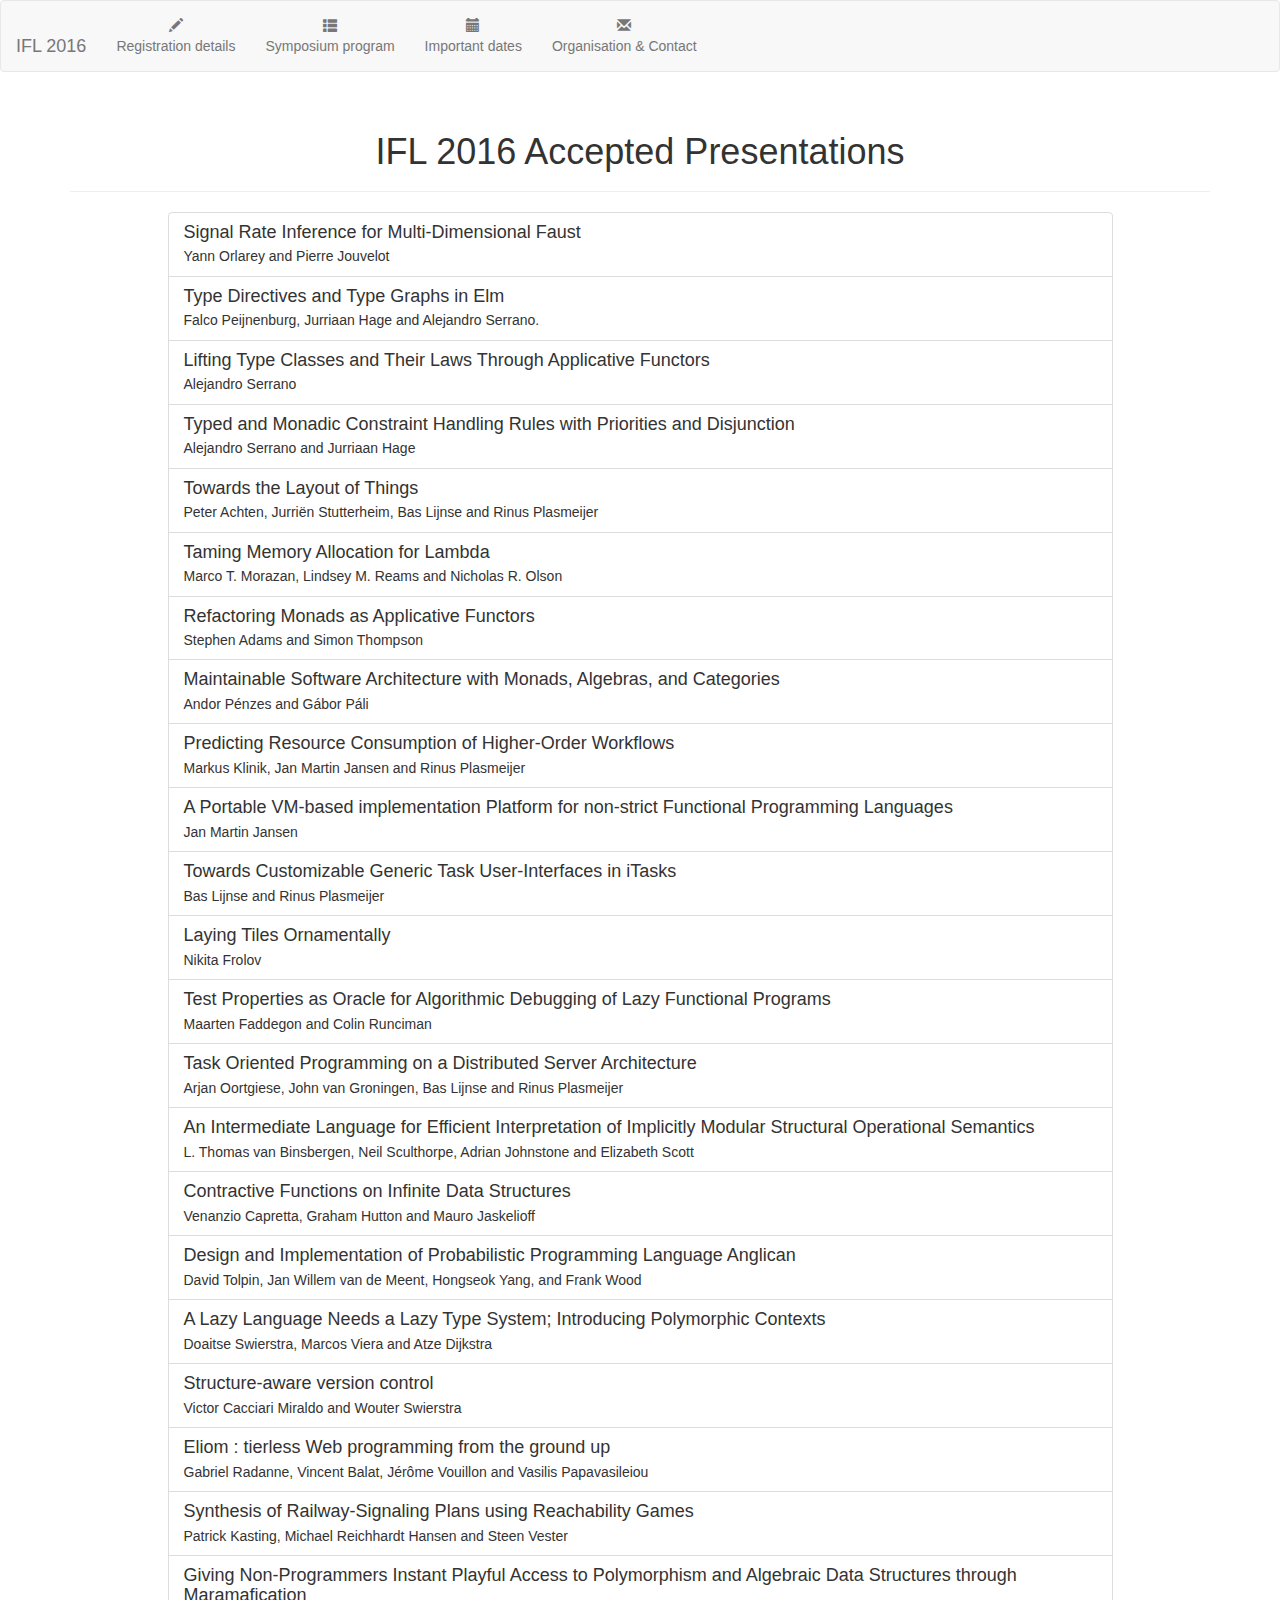
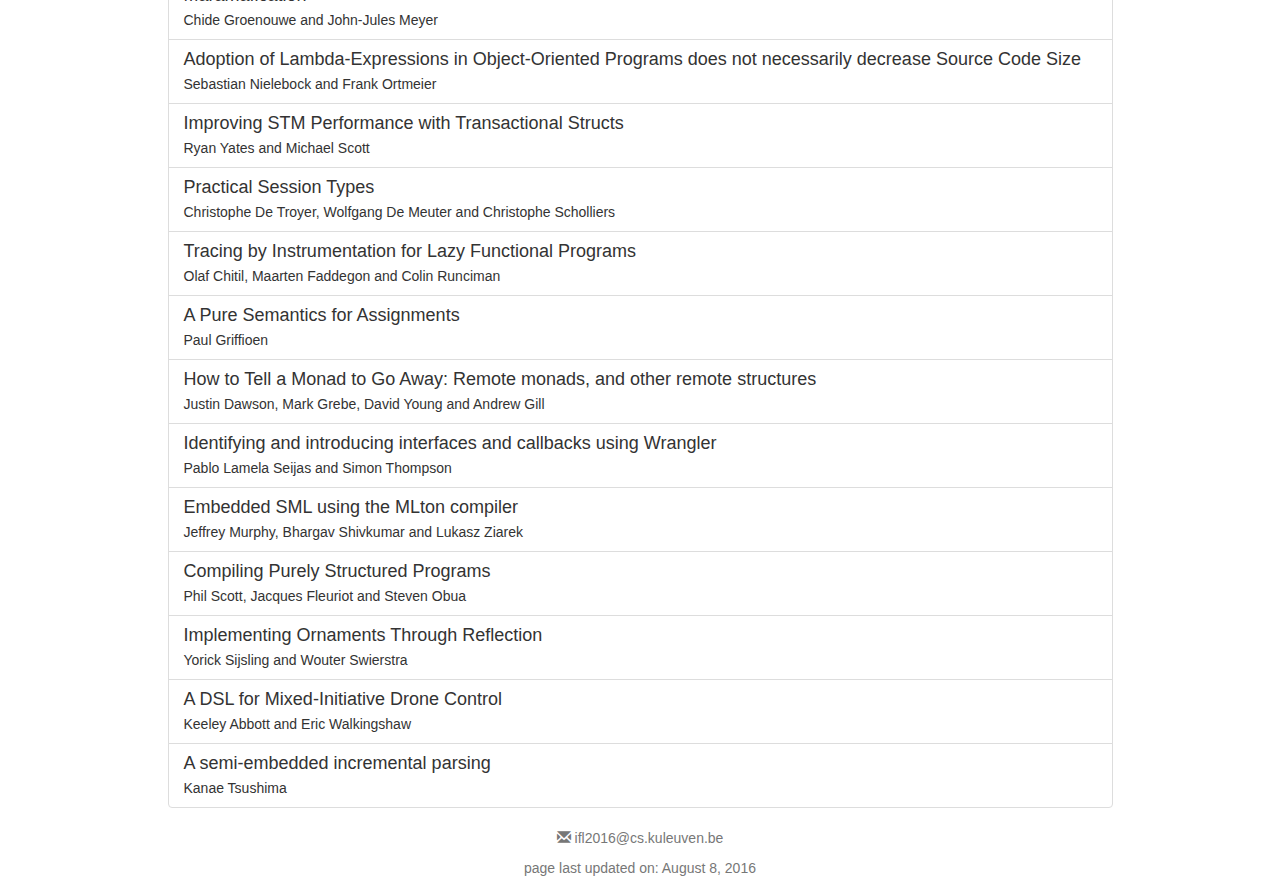
<file: accepted.html>
<?xml version="1.0" encoding="UTF-8" ?>
<!DOCTYPE html PUBLIC "-//W3C//DTD XHTML 1.0 Strict//EN" "http://www.w3.org/TR/xhtml1/DTD/xhtml1-strict.dtd">
<html xmlns="http://www.w3.org/1999/xhtml" xml:lang="en" lang="en">
  <head>
    <meta charset="utf-8" />
    <meta http-equiv="X-UA-Compatible" content="IE=edge" />
    <meta name="viewport" content="width=device-width, initial-scale=1" />
    <!-- The above 3 meta tags *must* come first in the head; any other head content must come *after* these tags -->
 
    <!-- Bootstrap -->
    <link href="css/bootstrap.min.css" rel="stylesheet" />

    <!-- HTML5 shim and Respond.js for IE8 support of HTML5 elements and media queries -->
    <!-- WARNING: Respond.js doesn't work if you view the page via file:// -->
    <!--[if lt IE 9]>
      <script src="https://oss.maxcdn.com/html5shiv/3.7.2/html5shiv.min.js"></script>
      <script src="https://oss.maxcdn.com/respond/1.4.2/respond.min.js"></script>
      <![endif]-->

    <meta http-equiv="Content-Type" content="text/html; charset=UTF-8" />
    <title>IFL 2016 - KU Leuven, Belgium</title>
    <link rel="stylesheet" type="text/css" href="./css/default.css" />
  </head>
  <body>

    
    <!-- navbar -->
    <nav class="navbar navbar-default">
      <div class="container-fluid">
	<!-- Brand and toggle get grouped for better mobile display -->
	<div class="navbar-header">
	  <button type="button" class="navbar-toggle collapsed" data-toggle="collapse" data-target="#navbar" aria-expanded="false" aria-control="navbar">
            <span class="sr-only">Toggle navigation</span>
            <span class="icon-bar"></span>
            <span class="icon-bar"></span>
            <span class="icon-bar"></span>
	  </button>
	  <a class="navbar-brand" href="index.html"><br class="hidden-xs" />IFL 2016</a>
	</div>
	<div id="navbar" class="collapse navbar-collapse">
	  <ul class="nav navbar-nav">
	    <li><a class="text-center" href="index.html#registration">
		<span class="glyphicon glyphicon-pencil" aria-hidden="true"></span><br />
		Registration details</a></li>
	    <li><a class="text-center" href="index.html#program">
		<span class="glyphicon glyphicon-th-list" aria-hidden="true"></span><br />
		Symposium program</a></li>
	    <li><a class="text-center" href="index.html#dates">
		<span class="glyphicon glyphicon-calendar" aria-hidden="true"></span><br />
		Important dates</a>
	    </li>
	    <li>
	      <a class="text-center" href="index.html#organizers">
		<span class="glyphicon glyphicon-envelope" aria-hidden="true"></span><br />
		Organisation &amp; Contact</a>
	    </li>
	  </ul>
	</div>
      </div>
    </nav>

    <div class="container">
      <div class="page-header text-center">
	<h1>
	  IFL 2016 Accepted Presentations <br />
	</h1>
      </div>
      
      <div class="row">
	<div class="col-md-1">
	</div>
	<div class="col-md-10">

<div class="list-group">
  <div class="list-group-item">
    <h4 class="list-group-item-heading">Signal Rate Inference for Multi-Dimensional Faust</h4>
    <p class="list-group-item-text">Yann Orlarey and Pierre Jouvelot</p>
  </div>

  <div class="list-group-item">
<h4 class="list-group-item-heading">Type Directives and Type Graphs in Elm</h4>
<p class="list-group-item-text">Falco Peijnenburg, Jurriaan Hage and Alejandro Serrano. </p>
  </div>

  <div class="list-group-item">
<h4 class="list-group-item-heading">Lifting Type Classes and Their Laws Through Applicative Functors</h4>
<p class="list-group-item-text">Alejandro Serrano</p>
  </div>

  <div class="list-group-item">
<h4 class="list-group-item-heading">Typed and Monadic Constraint Handling Rules with Priorities and Disjunction</h4>
<p class="list-group-item-text">Alejandro Serrano and Jurriaan Hage</p>
  </div>

  <div class="list-group-item">
<h4 class="list-group-item-heading">Towards the Layout of Things</h4>
<p class="list-group-item-text">Peter Achten, Jurriën Stutterheim, Bas Lijnse and Rinus Plasmeijer</p>
  </div>

  <div class="list-group-item">
<h4 class="list-group-item-heading">Taming Memory Allocation for Lambda</h4>
<p class="list-group-item-text">Marco T. Morazan, Lindsey M. Reams and Nicholas R. Olson</p>
  </div>

  <div class="list-group-item">
<h4 class="list-group-item-heading">Refactoring Monads as Applicative Functors</h4>
<p class="list-group-item-text">Stephen Adams and Simon Thompson</p>
  </div>

  <div class="list-group-item">
<h4 class="list-group-item-heading">Maintainable Software Architecture with Monads, Algebras, and Categories</h4>
<p class="list-group-item-text">Andor Pénzes and Gábor Páli</p>
  </div>

  <div class="list-group-item">
<h4 class="list-group-item-heading">Predicting Resource Consumption of Higher-Order Workflows</h4>
<p class="list-group-item-text">Markus Klinik, Jan Martin Jansen and Rinus Plasmeijer</p>
  </div>

  <div class="list-group-item">
<h4 class="list-group-item-heading">A Portable VM-based implementation Platform for non-strict Functional Programming Languages</h4>
<p class="list-group-item-text">Jan Martin Jansen</p>
  </div>

  <div class="list-group-item">
<h4 class="list-group-item-heading">Towards Customizable Generic Task User-Interfaces in iTasks</h4>
<p class="list-group-item-text">Bas Lijnse and Rinus Plasmeijer</p>
  </div>

  <div class="list-group-item">
<h4 class="list-group-item-heading">Laying Tiles Ornamentally</h4>
<p class="list-group-item-text">Nikita Frolov</p>
  </div>

  <div class="list-group-item">
<h4 class="list-group-item-heading">Test Properties as Oracle for Algorithmic Debugging of Lazy Functional Programs</h4>
<p class="list-group-item-text">Maarten Faddegon and Colin Runciman</p>
  </div>

  <div class="list-group-item">
<h4 class="list-group-item-heading">Task Oriented Programming on a Distributed Server Architecture</h4>
<p class="list-group-item-text">Arjan Oortgiese, John van Groningen, Bas Lijnse and Rinus Plasmeijer</p>
  </div>

  <div class="list-group-item">
<h4 class="list-group-item-heading">An Intermediate Language for Efficient Interpretation of Implicitly Modular Structural Operational Semantics</h4>
<p class="list-group-item-text">L. Thomas van Binsbergen, Neil Sculthorpe, Adrian Johnstone and Elizabeth Scott</p>
  </div>

  <div class="list-group-item">
<h4 class="list-group-item-heading">Contractive Functions on Infinite Data Structures</h4>
<p class="list-group-item-text">Venanzio Capretta, Graham Hutton and Mauro Jaskelioff</p>
  </div>

  <div class="list-group-item">
<h4 class="list-group-item-heading">Design and Implementation of Probabilistic Programming Language Anglican</h4>
<p class="list-group-item-text">David Tolpin, Jan Willem van de Meent, Hongseok Yang, and Frank Wood</p>
  </div>

  <div class="list-group-item">
<h4 class="list-group-item-heading">A Lazy Language Needs a Lazy Type System; Introducing Polymorphic Contexts</h4>
<p class="list-group-item-text">Doaitse Swierstra, Marcos Viera and Atze Dijkstra</p>
  </div>

  <div class="list-group-item">
<h4 class="list-group-item-heading">Structure-aware version control</h4>
<p class="list-group-item-text">Victor Cacciari Miraldo and Wouter Swierstra</p>
  </div>

  <div class="list-group-item">
<h4 class="list-group-item-heading">Eliom : tierless Web programming from the ground up</h4>
<p class="list-group-item-text">Gabriel Radanne, Vincent Balat, Jérôme Vouillon and Vasilis Papavasileiou</p>
  </div>

  <div class="list-group-item">
<h4 class="list-group-item-heading">Synthesis of Railway-Signaling Plans using Reachability Games</h4>
<p class="list-group-item-text">Patrick Kasting, Michael Reichhardt Hansen and Steen Vester</p>
  </div>

  <div class="list-group-item">
<h4 class="list-group-item-heading">Giving Non-Programmers Instant Playful Access to Polymorphism and Algebraic Data Structures through Maramafication</h4>
<p class="list-group-item-text">Chide Groenouwe and John-Jules Meyer</p>
  </div>

  <div class="list-group-item">
<h4 class="list-group-item-heading">Adoption of Lambda-Expressions in Object-Oriented Programs does not necessarily decrease Source Code Size</h4>
<p class="list-group-item-text">Sebastian Nielebock and Frank Ortmeier</p>
  </div>

  <div class="list-group-item">
<h4 class="list-group-item-heading">Improving STM Performance with Transactional Structs</h4>
<p class="list-group-item-text">Ryan Yates and Michael Scott</p>
  </div>

  <div class="list-group-item">
<h4 class="list-group-item-heading">Practical Session Types</h4>
<p class="list-group-item-text">Christophe De Troyer, Wolfgang De Meuter and Christophe Scholliers</p>
  </div>

  <div class="list-group-item">
<h4 class="list-group-item-heading">Tracing by Instrumentation for Lazy Functional Programs</h4>
<p class="list-group-item-text">Olaf Chitil, Maarten Faddegon and Colin Runciman</p>
  </div>

  <div class="list-group-item">
<h4 class="list-group-item-heading">A Pure Semantics for Assignments</h4>
<p class="list-group-item-text">Paul Griffioen</p>
  </div>

  <div class="list-group-item">
<h4 class="list-group-item-heading">How to Tell a Monad to Go Away: Remote monads, and other remote structures</h4>
<p class="list-group-item-text">Justin Dawson, Mark Grebe, David Young and Andrew Gill</p>
  </div>

  <div class="list-group-item">
<h4 class="list-group-item-heading">Identifying and introducing interfaces and callbacks using Wrangler</h4>
<p class="list-group-item-text">Pablo Lamela Seijas and Simon Thompson</p>
  </div>

  <div class="list-group-item">
<h4 class="list-group-item-heading">Embedded SML using the MLton compiler</h4>
<p class="list-group-item-text">Jeffrey Murphy, Bhargav Shivkumar and Lukasz Ziarek</p>
  </div>

  <div class="list-group-item">
<h4 class="list-group-item-heading">Compiling Purely Structured Programs</h4>
<p class="list-group-item-text">Phil Scott, Jacques Fleuriot and Steven Obua</p>
  </div>

  <div class="list-group-item">
<h4 class="list-group-item-heading">Implementing Ornaments Through Reflection</h4>
<p class="list-group-item-text">Yorick Sijsling and Wouter Swierstra</p>
  </div>

  <div class="list-group-item">
<h4 class="list-group-item-heading">A DSL for Mixed-Initiative Drone Control</h4>
<p class="list-group-item-text">Keeley Abbott and Eric Walkingshaw</p>
  </div>

  <div class="list-group-item">
<h4 class="list-group-item-heading">A semi-embedded incremental parsing</h4>
<p class="list-group-item-text">Kanae Tsushima</p>
  </div>

</div>

        </div>
      </div>
    </div>
  </div>
</div>

	  
	</div> <!-- col-md-10 -->
      </div> <!-- row -->
      </div> <!-- container -->
      <footer class="footer">
	<div class="container">
	  <p class="text-muted footer-text">
	    <span class="glyphicon glyphicon-envelope"></span> ifl2016@cs.kuleuven.be
	  </p>
	  <p class="text-muted footer-text">
            page last updated on: August 8, 2016
	  </p>
      </div>
    </footer>
    
    <!-- jQuery (necessary for Bootstrap's JavaScript plugins) -->
    <script src="https://ajax.googleapis.com/ajax/libs/jquery/1.11.3/jquery.min.js"></script>
    <!-- Include all compiled plugins (below), or include individual files as needed -->
    <script src="js/bootstrap.min.js"></script>

</body>

</html>
</file>
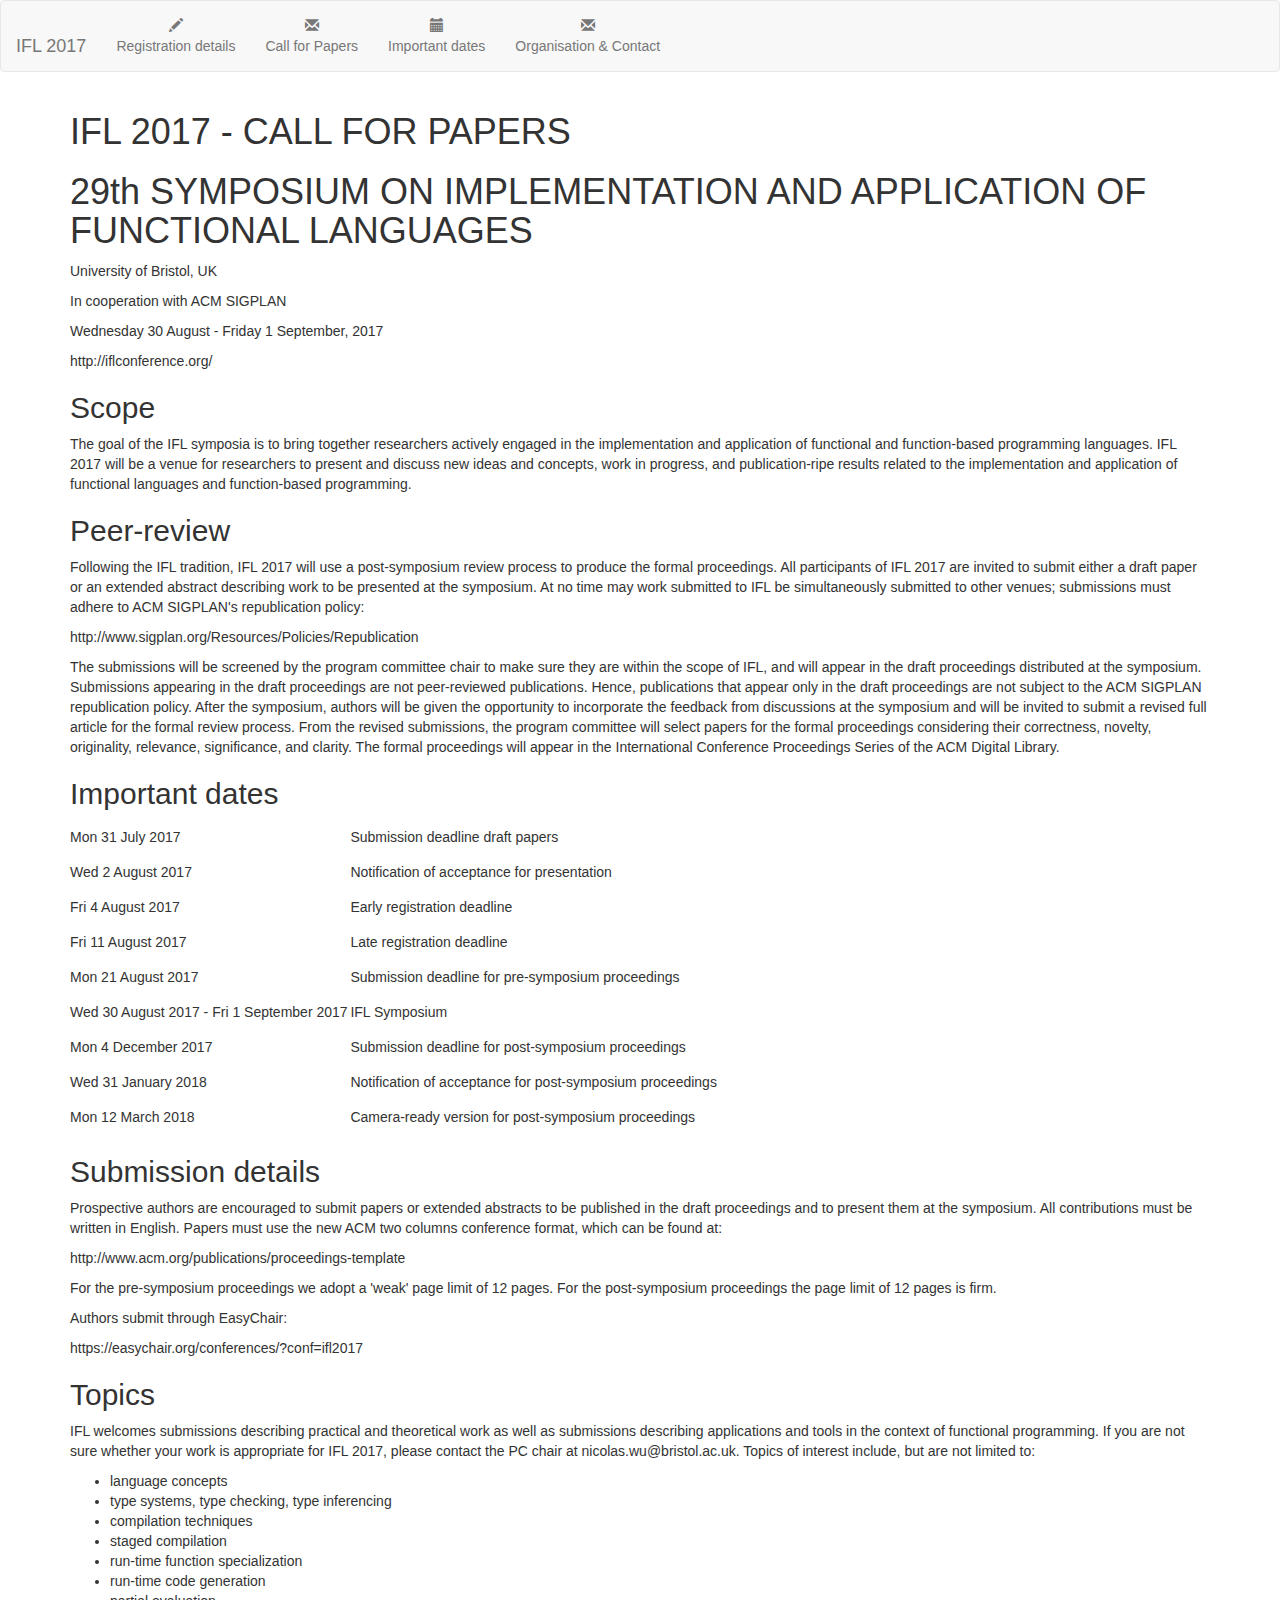
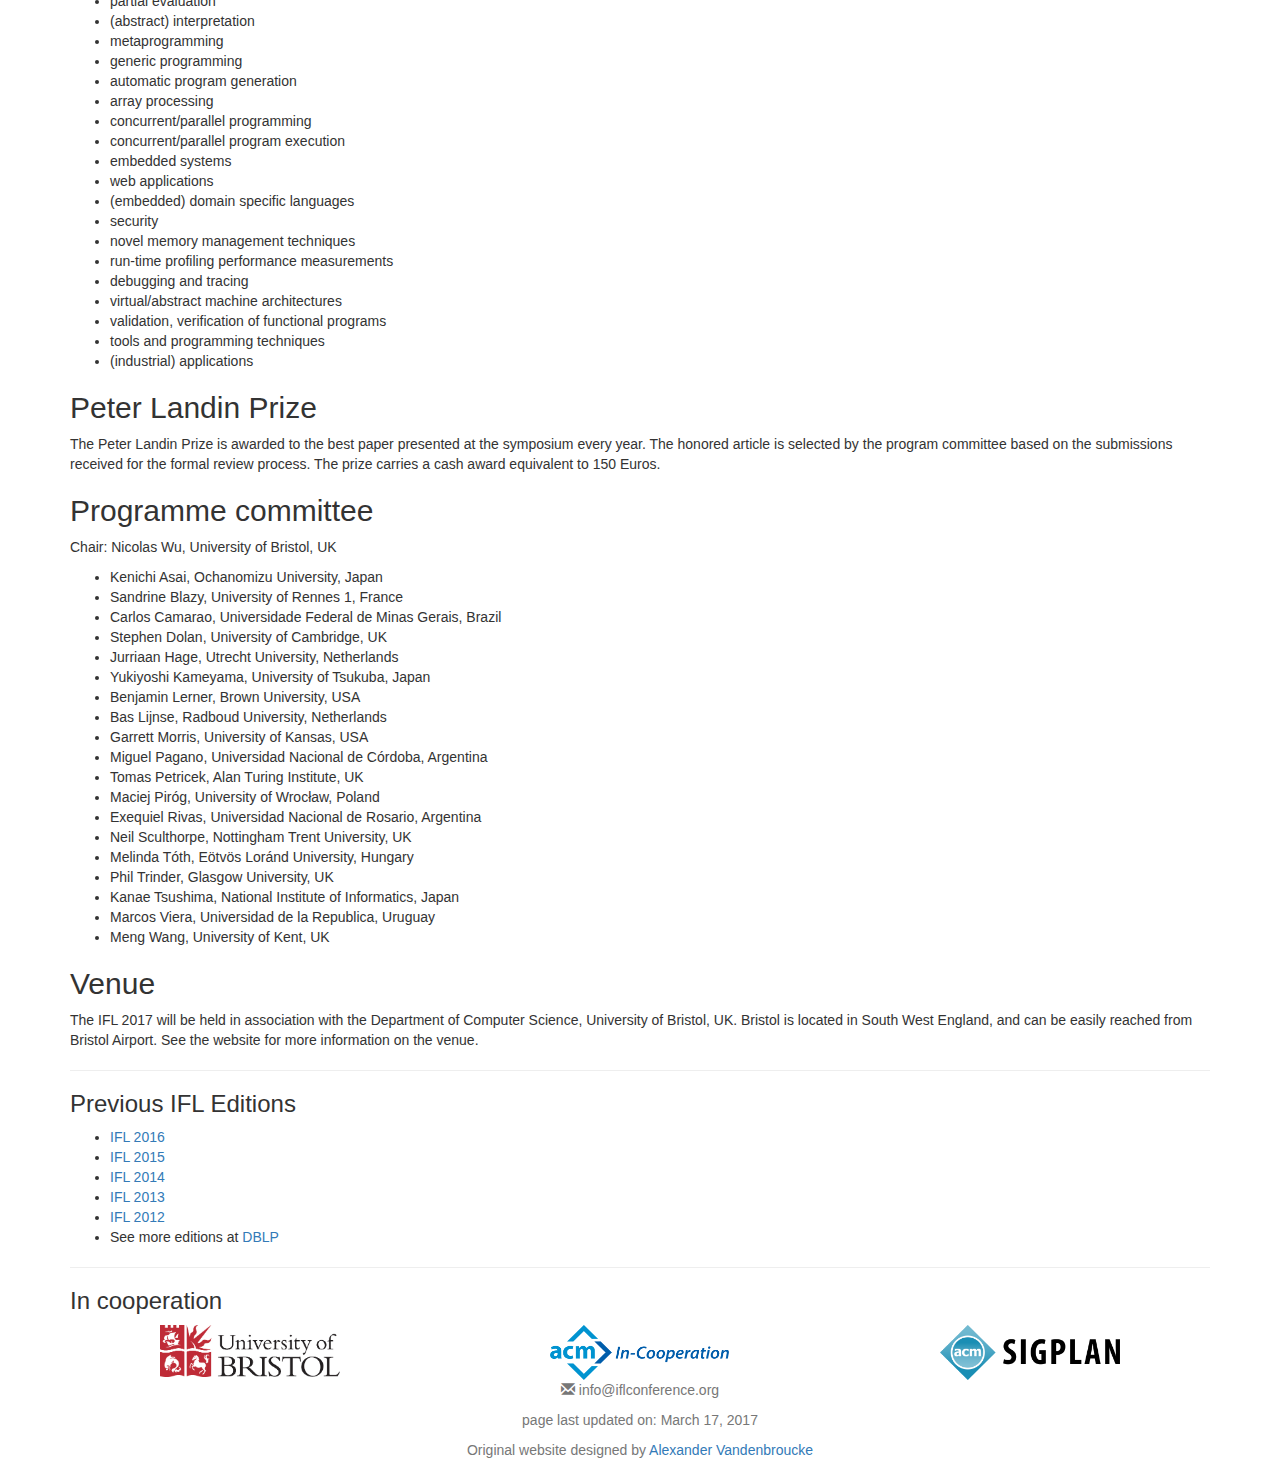
<file: cfp.html>
<?xml version="1.0" encoding="UTF-8" ?>
<!DOCTYPE html PUBLIC "-//W3C//DTD XHTML 1.0 Strict//EN" "http://www.w3.org/TR/xhtml1/DTD/xhtml1-strict.dtd">
<html xmlns="http://www.w3.org/1999/xhtml" xml:lang="en" lang="en">
  <head>
    <meta charset="utf-8" />
    <meta http-equiv="X-UA-Compatible" content="IE=edge" />
    <meta name="viewport" content="width=device-width, initial-scale=1" />
    <!-- The above 3 meta tags *must* come first in the head; any other head content must come *after* these tags -->

    <!-- Bootstrap -->
    <link href="css/bootstrap.min.css" rel="stylesheet" />

    <!-- HTML5 shim and Respond.js for IE8 support of HTML5 elements and media queries -->
    <!-- WARNING: Respond.js doesn't work if you view the page via file:// -->
    <!--[if lt IE 9]>
      <script src="https://oss.maxcdn.com/html5shiv/3.7.2/html5shiv.min.js"></script>
      <script src="https://oss.maxcdn.com/respond/1.4.2/respond.min.js"></script>
      <![endif]-->

    <meta http-equiv="Content-Type" content="text/html; charset=UTF-8" />
    <title>IFL 2017 - Bristol, UK </title>
    <link rel="stylesheet" type="text/css" href="./css/default.css" />
  </head>
  <body>


    <!-- navbar -->
    <nav class="navbar navbar-default">
      <div class="container-fluid">
	<!-- Brand and toggle get grouped for better mobile display -->
	<div class="navbar-header">
	  <button type="button" class="navbar-toggle collapsed" data-toggle="collapse" data-target="#navbar" aria-expanded="false" aria-control="navbar">
            <span class="sr-only">Toggle navigation</span>
            <span class="icon-bar"></span>
            <span class="icon-bar"></span>
            <span class="icon-bar"></span>
	  </button>
	  <a class="navbar-brand" href="index.html"><br class="hidden-xs" />IFL 2017</a>
	</div>
	<div id="navbar" class="collapse navbar-collapse">
	  <ul class="nav navbar-nav">
	    <li><a class="text-center" href="index.html#registration">
		<span class="glyphicon glyphicon-pencil" aria-hidden="true"></span><br />
		Registration details</a></li>
	    <li>
	      <a class="text-center" href="cfp.html">
		<span class="glyphicon glyphicon-envelope" aria-hidden="true"></span><br />
		  Call for Papers</a>
	    </li>
     <!--
	    <li><a class="text-center" href="index.html#program">
		<span class="glyphicon glyphicon-th-list" aria-hidden="true"></span><br />
		Symposium program</a></li>
    -->
	    <li><a class="text-center" href="index.html#dates">
		<span class="glyphicon glyphicon-calendar" aria-hidden="true"></span><br />
		Important dates</a>
	    </li>
    <!--
	    <li>
	      <a class="text-center" href="accepted.html">
		<span class="glyphicon glyphicon-book" aria-hidden="true"></span><br />
		Accepted Papers</a>
	    </li>
    -->
	    <li>
	      <a class="text-center" href="index.html#organizers">
		<span class="glyphicon glyphicon-envelope" aria-hidden="true"></span><br />
		Organisation &amp; Contact</a>
	    </li>
	  </ul>
	</div>
      </div>
    </nav>

    <div class="container">
  <h1 id="ifl-2017---call-for-papers">IFL 2017 - CALL FOR PAPERS</h1>
  <h1 id="th-symposium-on-implementation-and-application-of-functional-languages">29th SYMPOSIUM ON IMPLEMENTATION AND APPLICATION OF FUNCTIONAL LANGUAGES</h1>
  <p>University of Bristol, UK</p>
  <p>In cooperation with ACM SIGPLAN</p>
  <p>Wednesday 30 August - Friday 1 September, 2017</p>
  <p>http://iflconference.org/</p>
  <h2 id="scope">Scope</h2>
  <p>The goal of the IFL symposia is to bring together researchers actively engaged in the implementation and application of functional and function-based programming languages. IFL 2017 will be a venue for researchers to present and discuss new ideas and concepts, work in progress, and publication-ripe results related to the implementation and application of functional languages and function-based programming.</p>
  <h2 id="peer-review">Peer-review</h2>
  <p>Following the IFL tradition, IFL 2017 will use a post-symposium review process to produce the formal proceedings. All participants of IFL 2017 are invited to submit either a draft paper or an extended abstract describing work to be presented at the symposium. At no time may work submitted to IFL be simultaneously submitted to other venues; submissions must adhere to ACM SIGPLAN's republication policy:</p>
  <p>http://www.sigplan.org/Resources/Policies/Republication</p>
  <p>The submissions will be screened by the program committee chair to make sure they are within the scope of IFL, and will appear in the draft proceedings distributed at the symposium. Submissions appearing in the draft proceedings are not peer-reviewed publications. Hence, publications that appear only in the draft proceedings are not subject to the ACM SIGPLAN republication policy. After the symposium, authors will be given the opportunity to incorporate the feedback from discussions at the symposium and will be invited to submit a revised full article for the formal review process. From the revised submissions, the program committee will select papers for the formal proceedings considering their correctness, novelty, originality, relevance, significance, and clarity. The formal proceedings will appear in the International Conference Proceedings Series of the ACM Digital Library.</p>
  <h2 id="important-dates">Important dates</h2>
  <table>
  <colgroup>
  <col width="25%" />
  <col width="74%" />
  </colgroup>
  <tbody>
  <tr class="odd">
  <td>Mon 31 July 2017</td>
  <td>Submission deadline draft papers</td>
  </tr>
  <tr class="even">
  <td>Wed 2 August 2017</td>
  <td>Notification of acceptance for presentation</td>
  </tr>
  <tr class="odd">
  <td>Fri 4 August 2017</td>
  <td>Early registration deadline</td>
  </tr>
  <tr class="even">
  <td>Fri 11 August 2017</td>
  <td>Late registration deadline</td>
  </tr>
  <tr class="odd">
  <td>Mon 21 August 2017</td>
  <td>Submission deadline for pre-symposium proceedings</td>
  </tr>
  <tr class="even">
  <td>Wed 30 August 2017 - Fri 1 September 2017</td>
  <td>IFL Symposium</td>
  </tr>
  <tr class="odd">
  <td>Mon 4 December 2017</td>
  <td>Submission deadline for post-symposium proceedings</td>
  </tr>
  <tr class="even">
  <td>Wed 31 January 2018</td>
  <td>Notification of acceptance for post-symposium proceedings</td>
  </tr>
  <tr class="odd">
  <td>Mon 12 March 2018</td>
  <td>Camera-ready version for post-symposium proceedings</td>
  </tr>
  </tbody>
  </table>
  <h2 id="submission-details">Submission details</h2>
  <p>Prospective authors are encouraged to submit papers or extended abstracts to be published in the draft proceedings and to present them at the symposium. All contributions must be written in English. Papers must use the new ACM two columns conference format, which can be found at:</p>
  <p>http://www.acm.org/publications/proceedings-template</p>
  <p>For the pre-symposium proceedings we adopt a 'weak' page limit of 12 pages. For the post-symposium proceedings the page limit of 12 pages is firm.</p>
  <p>Authors submit through EasyChair:</p>
  <p>https://easychair.org/conferences/?conf=ifl2017</p>
  <h2 id="topics">Topics</h2>
  <p>IFL welcomes submissions describing practical and theoretical work as well as submissions describing applications and tools in the context of functional programming. If you are not sure whether your work is appropriate for IFL 2017, please contact the PC chair at nicolas.wu@bristol.ac.uk. Topics of interest include, but are not limited to:</p>
  <ul>
  <li>language concepts</li>
  <li>type systems, type checking, type inferencing</li>
  <li>compilation techniques</li>
  <li>staged compilation</li>
  <li>run-time function specialization</li>
  <li>run-time code generation</li>
  <li>partial evaluation</li>
  <li>(abstract) interpretation</li>
  <li>metaprogramming</li>
  <li>generic programming</li>
  <li>automatic program generation</li>
  <li>array processing</li>
  <li>concurrent/parallel programming</li>
  <li>concurrent/parallel program execution</li>
  <li>embedded systems</li>
  <li>web applications</li>
  <li>(embedded) domain specific languages</li>
  <li>security</li>
  <li>novel memory management techniques</li>
  <li>run-time profiling performance measurements</li>
  <li>debugging and tracing</li>
  <li>virtual/abstract machine architectures</li>
  <li>validation, verification of functional programs</li>
  <li>tools and programming techniques</li>
  <li>(industrial) applications</li>
  </ul>
  <h2 id="peter-landin-prize">Peter Landin Prize</h2>
  <p>The Peter Landin Prize is awarded to the best paper presented at the symposium every year. The honored article is selected by the program committee based on the submissions received for the formal review process. The prize carries a cash award equivalent to 150 Euros.</p>
  <h2 id="programme-committee">Programme committee</h2>
  <p>Chair: Nicolas Wu, University of Bristol, UK</p>
  <ul>
  <li>Kenichi Asai, Ochanomizu University, Japan</li>
  <li>Sandrine Blazy, University of Rennes 1, France</li>
  <li>Carlos Camarao, Universidade Federal de Minas Gerais, Brazil</li>
  <li>Stephen Dolan, University of Cambridge, UK</li>
  <li>Jurriaan Hage, Utrecht University, Netherlands</li>
  <li>Yukiyoshi Kameyama, University of Tsukuba, Japan</li>
  <li>Benjamin Lerner, Brown University, USA</li>
  <li>Bas Lijnse, Radboud University, Netherlands</li>
  <li>Garrett Morris, University of Kansas, USA</li>
  <li>Miguel Pagano, Universidad Nacional de Córdoba, Argentina</li>
  <li>Tomas Petricek, Alan Turing Institute, UK</li>
  <li>Maciej Piróg, University of Wrocław, Poland</li>
  <li>Exequiel Rivas, Universidad Nacional de Rosario, Argentina</li>
  <li>Neil Sculthorpe, Nottingham Trent University, UK</li>
  <li>Melinda Tóth, Eötvös Loránd University, Hungary</li>
  <li>Phil Trinder, Glasgow University, UK</li>
  <li>Kanae Tsushima, National Institute of Informatics, Japan</li>
  <li>Marcos Viera, Universidad de la Republica, Uruguay</li>
  <li>Meng Wang, University of Kent, UK</li>
  </ul>
  <h2 id="venue">Venue</h2>
  <p>The IFL 2017 will be held in association with the Department of Computer Science, University of Bristol, UK. Bristol is located in South West England, and can be easily reached from Bristol Airport. See the website for more information on the venue.</p>
<hr/>
<h3><a name="previous-editions" id="previous-editions"></a>Previous IFL Editions</h3>
<ul>
  <li><a href="https://dtai.cs.kuleuven.be/events/ifl2016/">IFL 2016</li>
  <li><a href="http://ifl2015.wikidot.com/">IFL 2015</a></li>
  <li><a href="http://ifl2014.github.io/">IFL 2014</a></li>
  <li><a href="http://www.cs.ru.nl/P.Achten/IFL2013/IFL_2013_home.html">IFL 2013</a></li>
  <li><a href="http://www.cs.ox.ac.uk/conferences/IFL2012">IFL 2012</a></li>
  <li>See more editions at <a href="http://dblp.uni-trier.de/db/conf/ifl/index.html">DBLP</a></li>
</ul>

<hr />
<h3><a name="in-cooperation" id ="in-cooperation"></a>In cooperation</h3>
<div class="row">
  <div class="col-xs-12 col-sm-4">
    <a href="http://www.bristol.ac.uk/" target="_blank">
      <img class="center-block img-responsive" src="images/bristol.jpg" alt="Bristol" />
    </a>
  </div>
  <div class="col-xs-12 col-sm-4">
    <a href="http://www.acm.org/" target="_blank">
      <img class="center-block img-responsive" src="images/ACM-in-cooperation.png" alt="In cooperation with ACM" />
    </a>
  </div>
  <div class="col-xs-12 col-sm-4">
    <a href="http://www.sigplan.org/" target="_blank">
      <img class="center-block img-responsive" src="images/SIGPLAN.png" alt="In cooperation with ACM SIGPLAN" />
    </a>
  </div>
</div>
	</div> <!-- col-md-10 -->
      </div> <!-- row -->
    </div> <!-- container -->
    <footer class="footer">
      <div class="container">
	<p class="text-muted footer-text">
	  <span class="glyphicon glyphicon-envelope"></span> info@iflconference.org
	</p>

	<p class="text-muted footer-text">
          page last updated on: March 17, 2017
	</p>
  <p class="text-muted footer-text">
    Original website designed by
    <a href="http://people.cs.kuleuven.be/~alexander.vandenbroucke/">Alexander Vandenbroucke</a>
   </p>
      </div>
    </footer>

    <!-- jQuery (necessary for Bootstrap's JavaScript plugins) -->
    <script src="https://ajax.googleapis.com/ajax/libs/jquery/1.11.3/jquery.min.js"></script>
    <!-- Include all compiled plugins (below), or include individual files as needed -->
    <script src="js/bootstrap.min.js"></script>


</body>

</html>
</file>
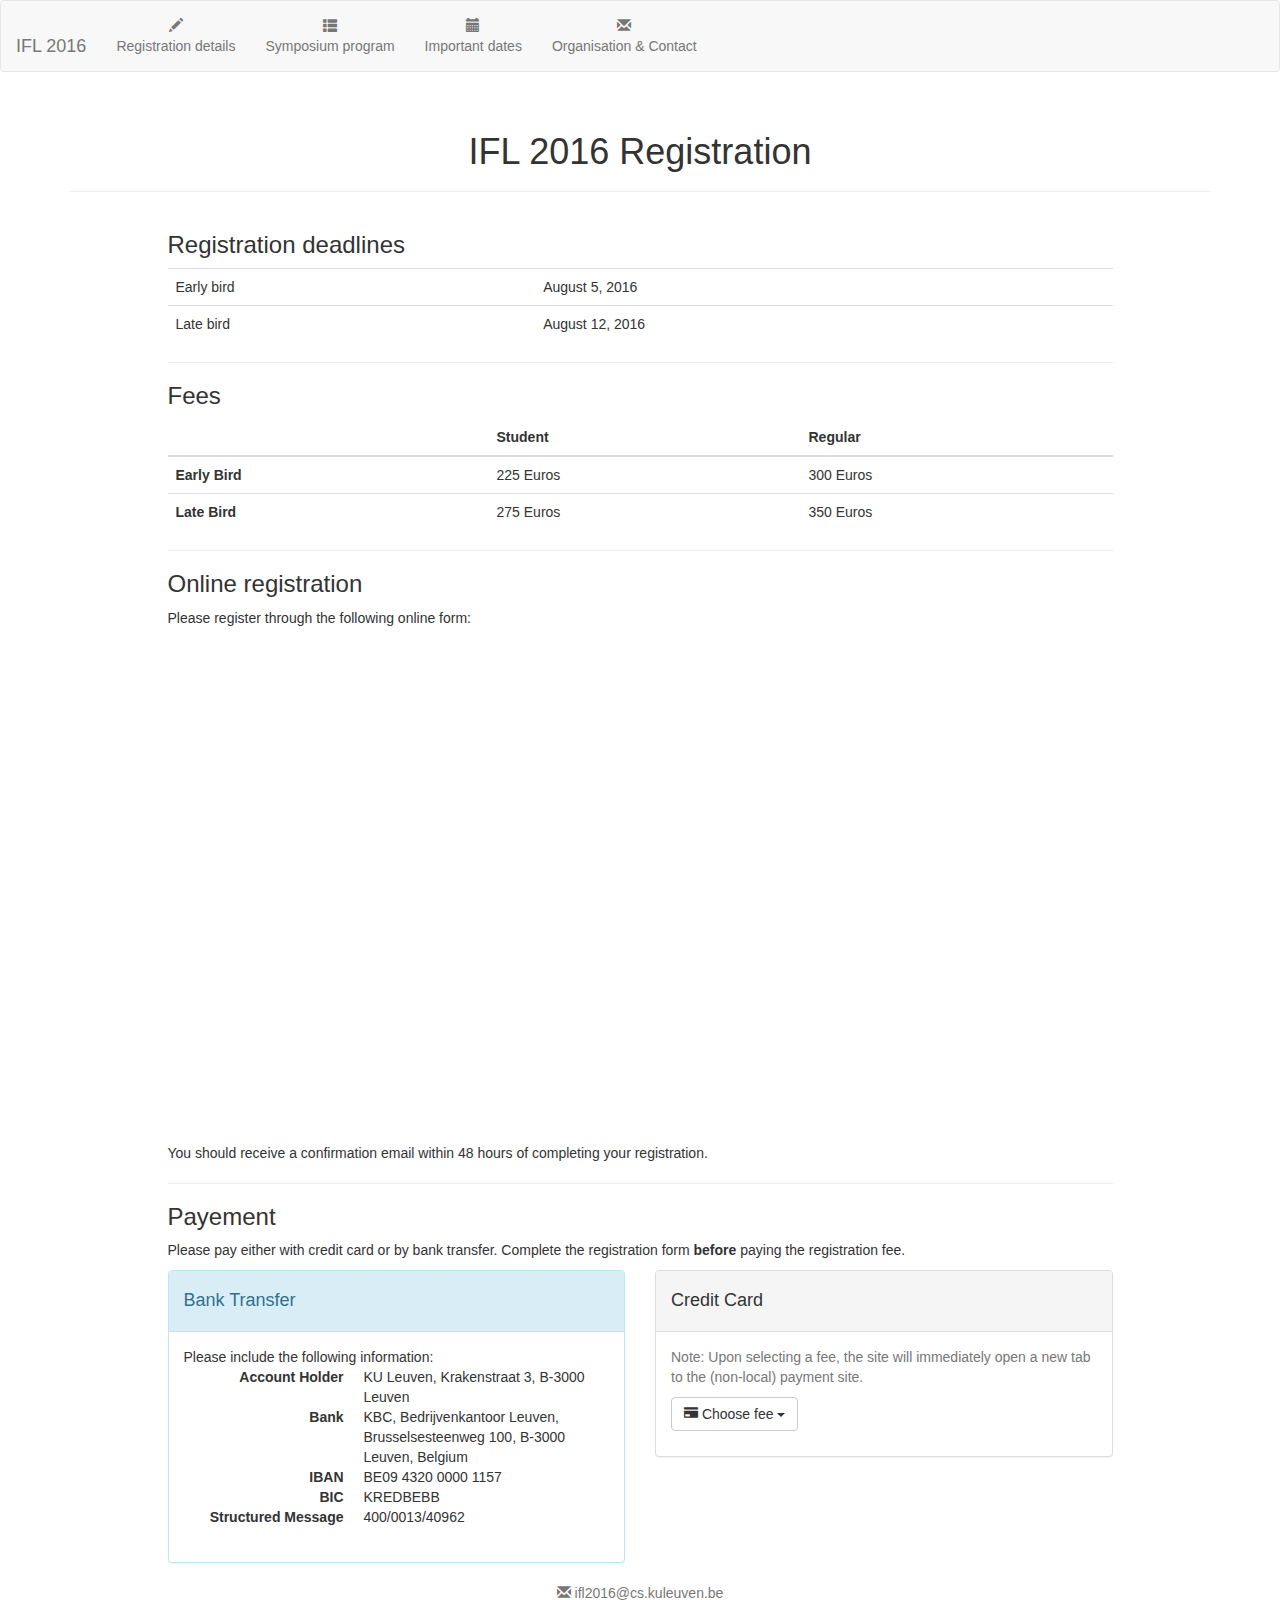
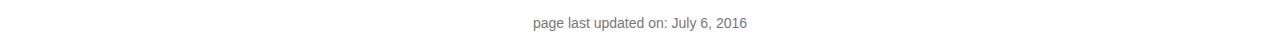
<file: registration.html>
<?xml version="1.0" encoding="UTF-8" ?>
<!DOCTYPE html PUBLIC "-//W3C//DTD XHTML 1.0 Strict//EN" "http://www.w3.org/TR/xhtml1/DTD/xhtml1-strict.dtd">
<html xmlns="http://www.w3.org/1999/xhtml" xml:lang="en" lang="en">
  <head>
    <meta charset="utf-8" />
    <meta http-equiv="X-UA-Compatible" content="IE=edge" />
    <meta name="viewport" content="width=device-width, initial-scale=1" />
    <!-- The above 3 meta tags *must* come first in the head; any other head content must come *after* these tags -->
 
    <!-- Bootstrap -->
    <link href="css/bootstrap.min.css" rel="stylesheet" />

    <!-- HTML5 shim and Respond.js for IE8 support of HTML5 elements and media queries -->
    <!-- WARNING: Respond.js doesn't work if you view the page via file:// -->
    <!--[if lt IE 9]>
      <script src="https://oss.maxcdn.com/html5shiv/3.7.2/html5shiv.min.js"></script>
      <script src="https://oss.maxcdn.com/respond/1.4.2/respond.min.js"></script>
      <![endif]-->

    <meta http-equiv="Content-Type" content="text/html; charset=UTF-8" />
    <title>IFL 2016 - KU Leuven, Belgium</title>
    <link rel="stylesheet" type="text/css" href="./css/default.css" />
  </head>
  <body>

    
    <!-- navbar -->
    <nav class="navbar navbar-default">
      <div class="container-fluid">
	<!-- Brand and toggle get grouped for better mobile display -->
	<div class="navbar-header">
	  <button type="button" class="navbar-toggle collapsed" data-toggle="collapse" data-target="#navbar" aria-expanded="false" aria-control="navbar">
            <span class="sr-only">Toggle navigation</span>
            <span class="icon-bar"></span>
            <span class="icon-bar"></span>
            <span class="icon-bar"></span>
	  </button>
	  <a class="navbar-brand" href="index.html"><br class="hidden-xs" />IFL 2016</a>
	</div>
	<div id="navbar" class="collapse navbar-collapse">
	  <ul class="nav navbar-nav">
	    <li><a class="text-center" href="index.html#registration">
		<span class="glyphicon glyphicon-pencil" aria-hidden="true"></span><br />
		Registration details</a></li>
	    <li><a class="text-center" href="index.html#program">
		<span class="glyphicon glyphicon-th-list" aria-hidden="true"></span><br />
		Symposium program</a></li>
	    <li><a class="text-center" href="index.html#dates">
		<span class="glyphicon glyphicon-calendar" aria-hidden="true"></span><br />
		Important dates</a>
	    </li>
	    <li>
	      <a class="text-center" href="index.html#organizers">
		<span class="glyphicon glyphicon-envelope" aria-hidden="true"></span><br />
		Organisation &amp; Contact</a>
	    </li>
	  </ul>
	</div>
      </div>
    </nav>

    <div class="container">
      <div class="page-header text-center">
	<h1>
	  IFL 2016 Registration <br />
	</h1>
      </div>
      
      <div class="row">
	<div class="col-md-1">
	</div>
	<div class="col-md-10">
<h3>Registration deadlines</h3>
<table class="table">
  <tbody>
    <tr>
      <td>Early bird</td>
      <td>August 5, 2016</td>
    </tr>
    <tr>
      <td>Late bird</td>
      <td>August 12, 2016</td>
    </tr>
  </tbody>
</table>

<hr />

<h3>Fees</h3>
<table class="table">
  <thead>
    <tr>
      <th></th>
      <th>Student</th>
      <th>Regular</th>
    </tr>
  </thead>
  <tbody>
    <tr>
      <th scope="row">Early Bird</th>
      <td>225 Euros</td>
      <td>300 Euros</td>
    </tr>
    <tr>
      <th scope="row">Late Bird</td>
      <td>275 Euros</td>
      <td>350 Euros</td>
    </tr>
  </tbody>
</table>

<hr />

<h3>Online registration</h3>

<p>

  <span class="hidden-xs">Please register through the following online form:</span>
  <a class="btn btn-primary center-block visible-xs" style="white-space: normal;" href="https://docs.google.com/forms/d/1ch3h9ssCd2-jV-ZGaRKp9LEhshMAYgmz6FRsuQS1awY/viewform?usp=send_form" target="_blank">Click here to register through the online form.</a>

</p>

<iframe class="hidden-xs" src="https://docs.google.com/forms/d/1ch3h9ssCd2-jV-ZGaRKp9LEhshMAYgmz6FRsuQS1awY/viewform?embedded=true" width="100%" height="500" frameborder="0" marginheight="0" marginwidth="0">Loading...</iframe>

<p>You should receive a confirmation email within 48 hours of completing your
  registration.</p>

<hr />

<h3>Payement</h3>

<p>
Please pay either with credit card or by bank transfer. Complete the
registration form <strong>before</strong> paying the registration fee.
</p>

<div class="row">
  <div class="col-md-6">
    <div class="panel panel-info">
      <div class="panel-heading">
	<h4>Bank Transfer</h4>
      </div>
      <div class="panel-body">
	Please include the following information:
	<dl class="dl-horizontal">
	  <dt>Account Holder</dt>
	  <dd>KU Leuven, Krakenstraat 3, B-3000 Leuven</dd>
	  
	  <dt>Bank</dt>
	  <dd>KBC, Bedrijvenkantoor Leuven, Brusselsesteenweg 100, B-3000 Leuven, Belgium</dd>

	  <dt>IBAN</dt>
	  <dd>BE09 4320 0000 1157</dd>
	  
	  <dt>BIC</dt>
	  <dd>KREDBEBB</dd>

	  <dt>Structured Message</dt>
	  <dd>400/0013/40962</dd>
	</dl>
      </div>
    </div>
  </div>
  <div class="col-md-6">
    <div class="panel panel-default">
      <div class="panel-heading">
	<h4>Credit Card</h4>
      </div>
      <div class="panel-body">
	<p class="text-muted">
	  Note: Upon selecting a fee, the site will immediately open a new tab to the (non-local) payment site.
	</p>

	<form class="form-inline">
	  <label class = "sr-only" for="fee">Fee</label>
	  <div class="dropdown" id="fee">
	    <button class="btn btn-default dropdown-toggle" type="button" id="dropdown-menu" data-toggle="dropdown"
		    aria-haspopup="true" aria-expanded="true">
	      <span class="glyphicon glyphicon-credit-card" aria-hidden="true"></span>
	      Choose fee
	      <span class="caret"></span>
	    </button>
	    <ul class="dropdown-menu" aria-labelledby="dropdown-menu">
	      <li><a href="javascript:creditcard('student','early')">Student - Early Bird</a></li>
	      <!-- <li><a href="javascript:creditcard('student','late')">Student - Late Bird</a></li> -->
	      <li><a href="javascript:creditcard('regular','early')">Regular - Early Bird</a></li>
	      <!-- <li><a href="javascript:creditcard('regular','late')">Regular - Late Bird</a></li> -->
	    </ul>
	  </div>
	</form>
	<p><noscript>Please enable javascript to use this payment option</noscript></p>
      </div>
    </div>
  </div>
</div>

	  
	</div> <!-- col-md-10 -->
      </div> <!-- row -->
      </div> <!-- container -->
      <footer class="footer">
	<div class="container">
	  <p class="text-muted footer-text">
	    <span class="glyphicon glyphicon-envelope"></span> ifl2016@cs.kuleuven.be
	  </p>
	  <p class="text-muted footer-text">
            page last updated on: July 6, 2016
	  </p>
      </div>
    </footer>
    
    <!-- jQuery (necessary for Bootstrap's JavaScript plugins) -->
    <script src="https://ajax.googleapis.com/ajax/libs/jquery/1.11.3/jquery.min.js"></script>
    <!-- Include all compiled plugins (below), or include individual files as needed -->
    <script src="js/bootstrap.min.js"></script>

    <script type="text/javascript">
      <!--
	  function creditcard(student,bird) {
	    fees = {
	      "student" : {
	        "early" : "225",
		"late"  : "275"
	      },
	      "regular" : {
	        "early" : "300",
		"late"  : "350"
	      }
	    }

	    payee       = "400/0013/40962"
            currency    = "EUR"
            sub         = "X"
	    language    = "en_US"
            description = "IFL2016" + "-" + student + "-" + bird
	    secure      = "X"
	    result_url  = "dtai.cs.kuleuven.be/events/ifl2016/result.html"

	    test        = ""
	    // uncomment the next line to enable testing mode
	    // test        = "X"

	    base_url    = "https://www.kuleuven.be/sapredir/kredietbetaling_Detail.html"

	    target = base_url
                   +"?"
		   + "test="           + test                + "&"
	           + "ges_mededeling=" + payee               + "&"
                   + "amount="         + fees[student][bird] + "&"
		   + "currency="       + currency            + "&"
		   + "omschrijving="   + description         + "&"
		   + "taal="           + language            + "&"
		   + "sub="            + sub                 + "&"
		   + "secure="         + secure              + "&"
		   + "result_URL="     + result_url          + "&"

            console.log(encodeURI(target))
	    window.open(encodeURI(target))
	  }
	// -->
    </script>
</body>

</html>
</file>
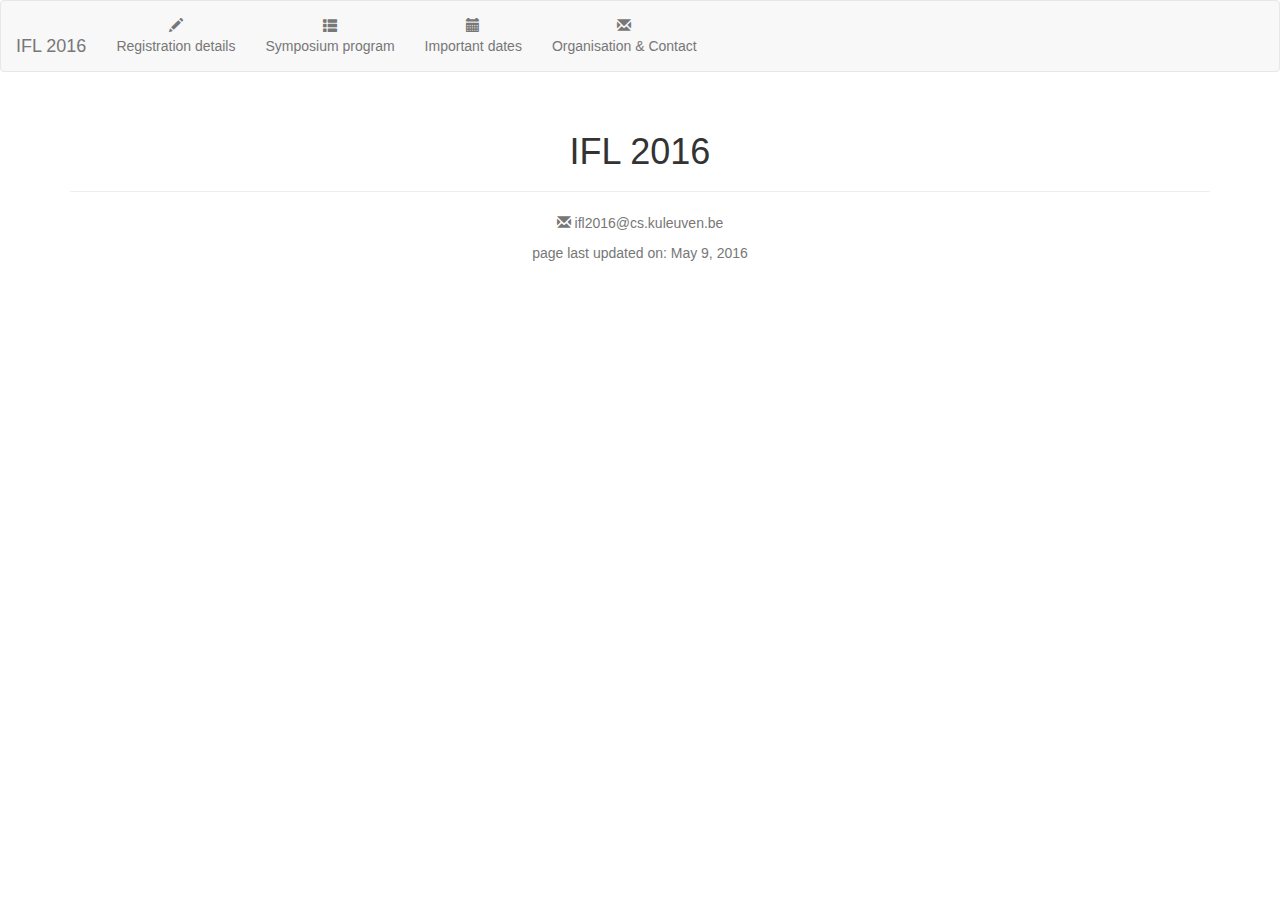
<file: result.html>
<?xml version="1.0" encoding="UTF-8" ?>
<!DOCTYPE html PUBLIC "-//W3C//DTD XHTML 1.0 Strict//EN" "http://www.w3.org/TR/xhtml1/DTD/xhtml1-strict.dtd">
<html xmlns="http://www.w3.org/1999/xhtml" xml:lang="en" lang="en">
  <head>
    <meta charset="utf-8" />
    <meta http-equiv="X-UA-Compatible" content="IE=edge" />
    <meta name="viewport" content="width=device-width, initial-scale=1" />
    <!-- The above 3 meta tags *must* come first in the head; any other head content must come *after* these tags -->
 
    <!-- Bootstrap -->
    <link href="css/bootstrap.min.css" rel="stylesheet" />

    <!-- HTML5 shim and Respond.js for IE8 support of HTML5 elements and media queries -->
    <!-- WARNING: Respond.js doesn't work if you view the page via file:// -->
    <!--[if lt IE 9]>
      <script src="https://oss.maxcdn.com/html5shiv/3.7.2/html5shiv.min.js"></script>
      <script src="https://oss.maxcdn.com/respond/1.4.2/respond.min.js"></script>
      <![endif]-->

    <meta http-equiv="Content-Type" content="text/html; charset=UTF-8" />
    <title>IFL 2016 - KU Leuven, Belgium</title>
    <link rel="stylesheet" type="text/css" href="./css/default.css" />
  </head>
  <body>

    
    <!-- navbar -->
    <nav class="navbar navbar-default">
      <div class="container-fluid">
	<!-- Brand and toggle get grouped for better mobile display -->
	<div class="navbar-header">
	  <button type="button" class="navbar-toggle collapsed" data-toggle="collapse" data-target="#navbar" aria-expanded="false" aria-control="navbar">
            <span class="sr-only">Toggle navigation</span>
            <span class="icon-bar"></span>
            <span class="icon-bar"></span>
            <span class="icon-bar"></span>
	  </button>
	  <a class="navbar-brand" href="index.html"><br class="hidden-xs" />IFL 2016</a>
	</div>
	<div id="navbar" class="collapse navbar-collapse">
	  <ul class="nav navbar-nav">
	    <li><a class="text-center" href="index.html#registration">
		<span class="glyphicon glyphicon-pencil" aria-hidden="true"></span><br />
		Registration details</a></li>
	    <li><a class="text-center" href="index.html#program">
		<span class="glyphicon glyphicon-th-list" aria-hidden="true"></span><br />
		Symposium program</a></li>
	    <li><a class="text-center" href="index.html#dates">
		<span class="glyphicon glyphicon-calendar" aria-hidden="true"></span><br />
		Important dates</a>
	    </li>
	    <li>
	      <a class="text-center" href="index.html#organizers">
		<span class="glyphicon glyphicon-envelope" aria-hidden="true"></span><br />
		Organisation &amp; Contact</a>
	    </li>
	  </ul>
	</div>
      </div>
    </nav>

    <div class="container">
      <div class="page-header text-center">
	<h1>
	  IFL 2016  <br />
	</h1>
      </div>
      
      <div class="row">
	<div class="col-md-1">
	</div>
	<div class="col-md-10">
	  <div id="Message">
	    
	  </div>
	</div> <!-- col-md-10 -->
      </div> <!-- row -->
    </div> <!-- container -->
    <footer class="footer">
      <div class="container">
	<p class="text-muted footer-text">
	  <span class="glyphicon glyphicon-envelope"></span> ifl2016@cs.kuleuven.be
	</p>
	<p class="text-muted footer-text">
          page last updated on: May 9, 2016
	</p>
      </div>
    </footer>
    <script type="text/javascript">
      <!--
	  function parse_querystring() {
	    kv  = {}
	    str = window.location.toString()
	    key_start = str.lastIndexOf("?") + 1
	    while(kv_start != 0) {
	      key_end   = str.indexOf("=",kv_start)
	      value_end = 
	      key       = str.substring(key_start,key_end)

	    }

	    return kv;
	  }
       //-->
    </script>
    <!-- jQuery (necessary for Bootstrap's JavaScript plugins) -->
    <script src="https://ajax.googleapis.com/ajax/libs/jquery/1.11.3/jquery.min.js"></script>
    <!-- Include all compiled plugins (below), or include individual files as needed -->
    <script src="js/bootstrap.min.js"></script>


</body>

</html>
</file>
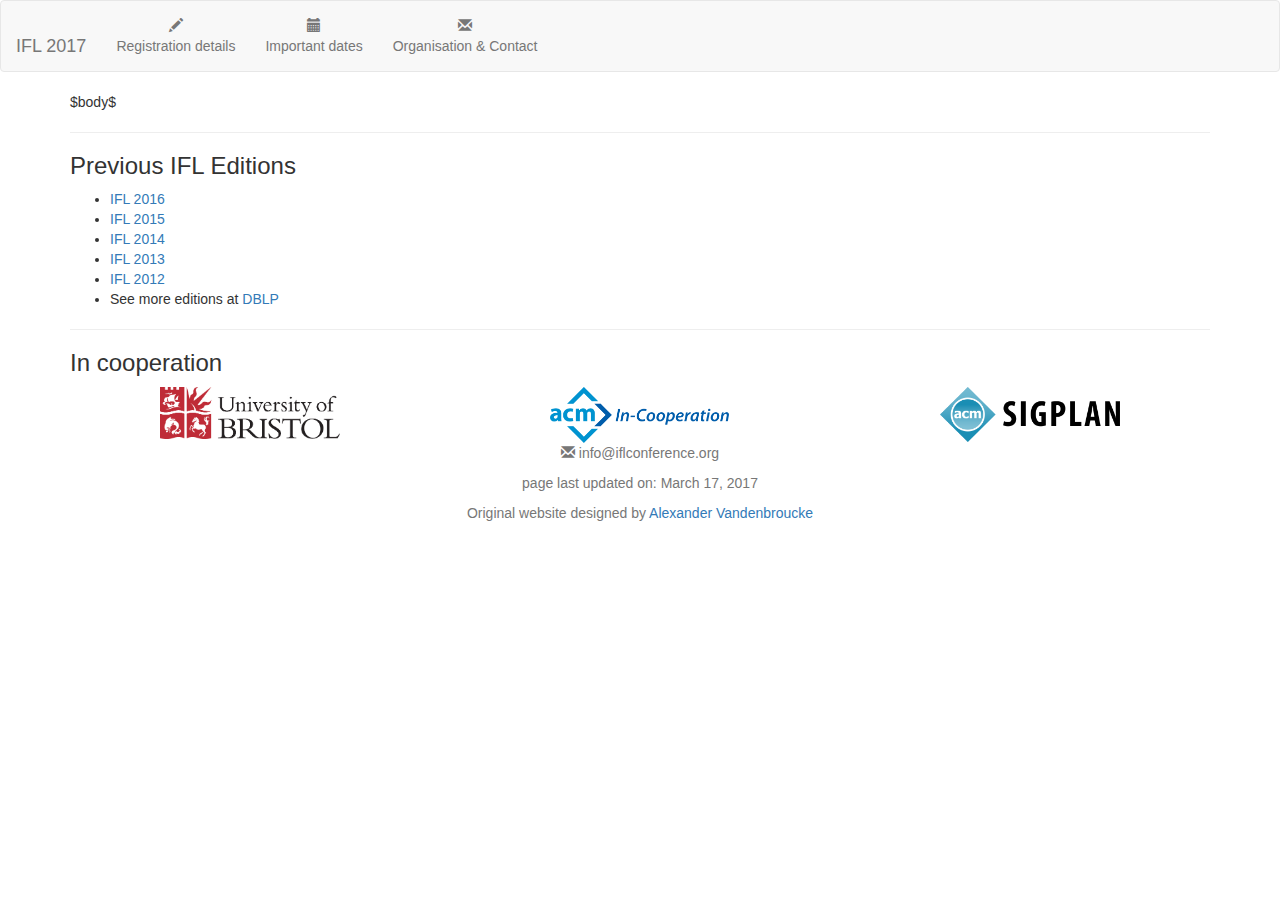
<file: template.html>
<?xml version="1.0" encoding="UTF-8" ?>
<!DOCTYPE html PUBLIC "-//W3C//DTD XHTML 1.0 Strict//EN" "http://www.w3.org/TR/xhtml1/DTD/xhtml1-strict.dtd">
<html xmlns="http://www.w3.org/1999/xhtml" xml:lang="en" lang="en">
  <head>
    <meta charset="utf-8" />
    <meta http-equiv="X-UA-Compatible" content="IE=edge" />
    <meta name="viewport" content="width=device-width, initial-scale=1" />
    <!-- The above 3 meta tags *must* come first in the head; any other head content must come *after* these tags -->

    <!-- Bootstrap -->
    <link href="css/bootstrap.min.css" rel="stylesheet" />

    <!-- HTML5 shim and Respond.js for IE8 support of HTML5 elements and media queries -->
    <!-- WARNING: Respond.js doesn't work if you view the page via file:// -->
    <!--[if lt IE 9]>
      <script src="https://oss.maxcdn.com/html5shiv/3.7.2/html5shiv.min.js"></script>
      <script src="https://oss.maxcdn.com/respond/1.4.2/respond.min.js"></script>
      <![endif]-->

    <meta http-equiv="Content-Type" content="text/html; charset=UTF-8" />
    <title>IFL 2017 - Bristol, UK </title>
    <link rel="stylesheet" type="text/css" href="./css/default.css" />
  </head>
  <body>


    <!-- navbar -->
    <nav class="navbar navbar-default">
      <div class="container-fluid">
	<!-- Brand and toggle get grouped for better mobile display -->
	<div class="navbar-header">
	  <button type="button" class="navbar-toggle collapsed" data-toggle="collapse" data-target="#navbar" aria-expanded="false" aria-control="navbar">
            <span class="sr-only">Toggle navigation</span>
            <span class="icon-bar"></span>
            <span class="icon-bar"></span>
            <span class="icon-bar"></span>
	  </button>
	  <a class="navbar-brand" href="index.html"><br class="hidden-xs" />IFL 2017</a>
	</div>
	<div id="navbar" class="collapse navbar-collapse">
	  <ul class="nav navbar-nav">
	    <li><a class="text-center" href="#registration">
		<span class="glyphicon glyphicon-pencil" aria-hidden="true"></span><br />
		Registration details</a></li>
     <!--
	    <li><a class="text-center" href="index.html#program">
		<span class="glyphicon glyphicon-th-list" aria-hidden="true"></span><br />
		Symposium program</a></li>
    -->
	    <li><a class="text-center" href="index.html#dates">
		<span class="glyphicon glyphicon-calendar" aria-hidden="true"></span><br />
		Important dates</a>
	    </li>
    <!--
	    <li>
	      <a class="text-center" href="accepted.html">
		<span class="glyphicon glyphicon-book" aria-hidden="true"></span><br />
		Accepted Papers</a>
	    </li>
    -->
	    <li>
	      <a class="text-center" href="#organizers">
		<span class="glyphicon glyphicon-envelope" aria-hidden="true"></span><br />
		Organisation &amp; Contact</a>
	    </li>
	  </ul>
	</div>
      </div>
    </nav>

    <div class="container">
  $body$
<hr/>
<h3><a name="previous-editions" id="previous-editions"></a>Previous IFL Editions</h3>
<ul>
  <li><a href="https://dtai.cs.kuleuven.be/events/ifl2016/">IFL 2016</li>
  <li><a href="http://ifl2015.wikidot.com/">IFL 2015</a></li>
  <li><a href="http://ifl2014.github.io/">IFL 2014</a></li>
  <li><a href="http://www.cs.ru.nl/P.Achten/IFL2013/IFL_2013_home.html">IFL 2013</a></li>
  <li><a href="http://www.cs.ox.ac.uk/conferences/IFL2012">IFL 2012</a></li>
  <li>See more editions at <a href="http://dblp.uni-trier.de/db/conf/ifl/index.html">DBLP</a></li>
</ul>

<hr />
<h3><a name="in-cooperation" id ="in-cooperation"></a>In cooperation</h3>
<div class="row">
  <div class="col-xs-12 col-sm-4">
    <a href="http://www.bristol.ac.uk/" target="_blank">
      <img class="center-block img-responsive" src="images/bristol.jpg" alt="Bristol" />
    </a>
  </div>
  <div class="col-xs-12 col-sm-4">
    <a href="http://www.acm.org/" target="_blank">
      <img class="center-block img-responsive" src="images/ACM-in-cooperation.png" alt="In cooperation with ACM" />
    </a>
  </div>
  <div class="col-xs-12 col-sm-4">
    <a href="http://www.sigplan.org/" target="_blank">
      <img class="center-block img-responsive" src="images/SIGPLAN.png" alt="In cooperation with ACM SIGPLAN" />
    </a>
  </div>
</div>
	</div> <!-- col-md-10 -->
      </div> <!-- row -->
    </div> <!-- container -->
    <footer class="footer">
      <div class="container">
	<p class="text-muted footer-text">
	  <span class="glyphicon glyphicon-envelope"></span> info@iflconference.org
	</p>

	<p class="text-muted footer-text">
          page last updated on: March 17, 2017
	</p>
  <p class="text-muted footer-text">
    Original website designed by
    <a href="http://people.cs.kuleuven.be/~alexander.vandenbroucke/">Alexander Vandenbroucke</a>
   </p>
      </div>
    </footer>

    <!-- jQuery (necessary for Bootstrap's JavaScript plugins) -->
    <script src="https://ajax.googleapis.com/ajax/libs/jquery/1.11.3/jquery.min.js"></script>
    <!-- Include all compiled plugins (below), or include individual files as needed -->
    <script src="js/bootstrap.min.js"></script>


</body>

</html>
</file>
<file: css/default.css>
/* body{color:black;font-size:15px;margin:0px auto 0px auto;width:95%}
div#header{margin-bottom:30px;padding:12px 0px 12px 0px}
div#header #navigation{text-align:center}
div#header #navigation a{color:black;font-size:14px;font-weight:bold;margin-left:12px;text-decoration:none}
div#footer{border-top:solid 1px black;color:#555;font-size:12px;margin-top:30px;padding:12px 0px 12px 0px;text-align:center}
h1{font-size:24px}
h2{font-size:20px}

h3 {
	margin: 1em 0 0.5em 0;
	position: relative;
	font-size: 18px;
	background: #355681;
	background: rgba(53,86,129, 0.8);
	padding: 5px 15px;
	color: white;
	box-shadow: inset 0 0 5px rgba(53,86,129, 0.5);
} */


td {height: 35px}

img {
    width: 50%;
    height: 50%;
    object-fit: contain;
}

div.info{color:#555;font-size:14px;font-style:italic}

.footer-text {
    text-align: center;
}

.to-be-determined {
    color: #D00
}

.program-name {
//    width: 100%;
}
.program-start {
    width: 9%;
}
.program-end {
    width: 9%;
}
.program-session {
    background-color: #f9f9f9;
    border-color: #bce8f1;
}
.program-keynote {
    background-color: #f0f0f0;
    border-color: #bce8f1;
}

/*
unvisited link
a:link {color: #009000}

visited link
a:visited {color: #00C000}

mouse over link
a:hover {color: #FFFF00}

selected link
a:active {color: #0000FF}
*/
</file>
